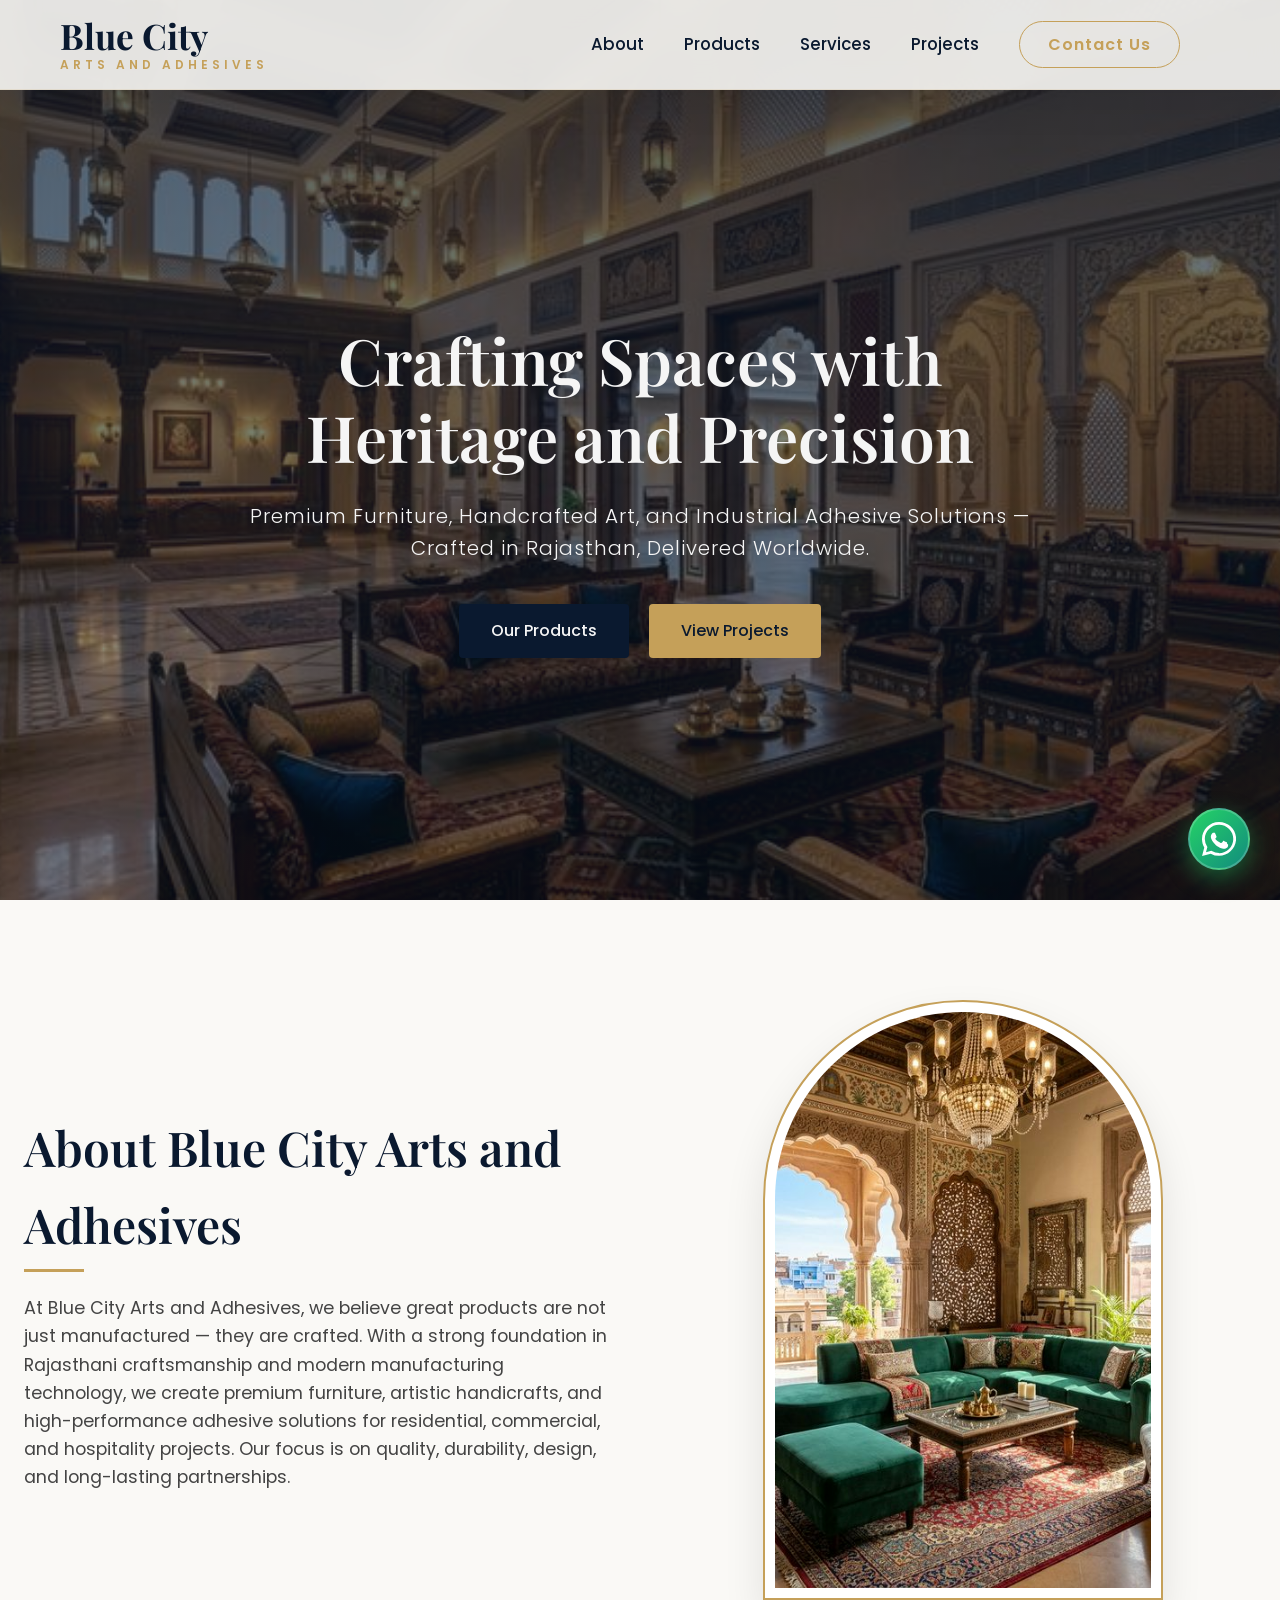
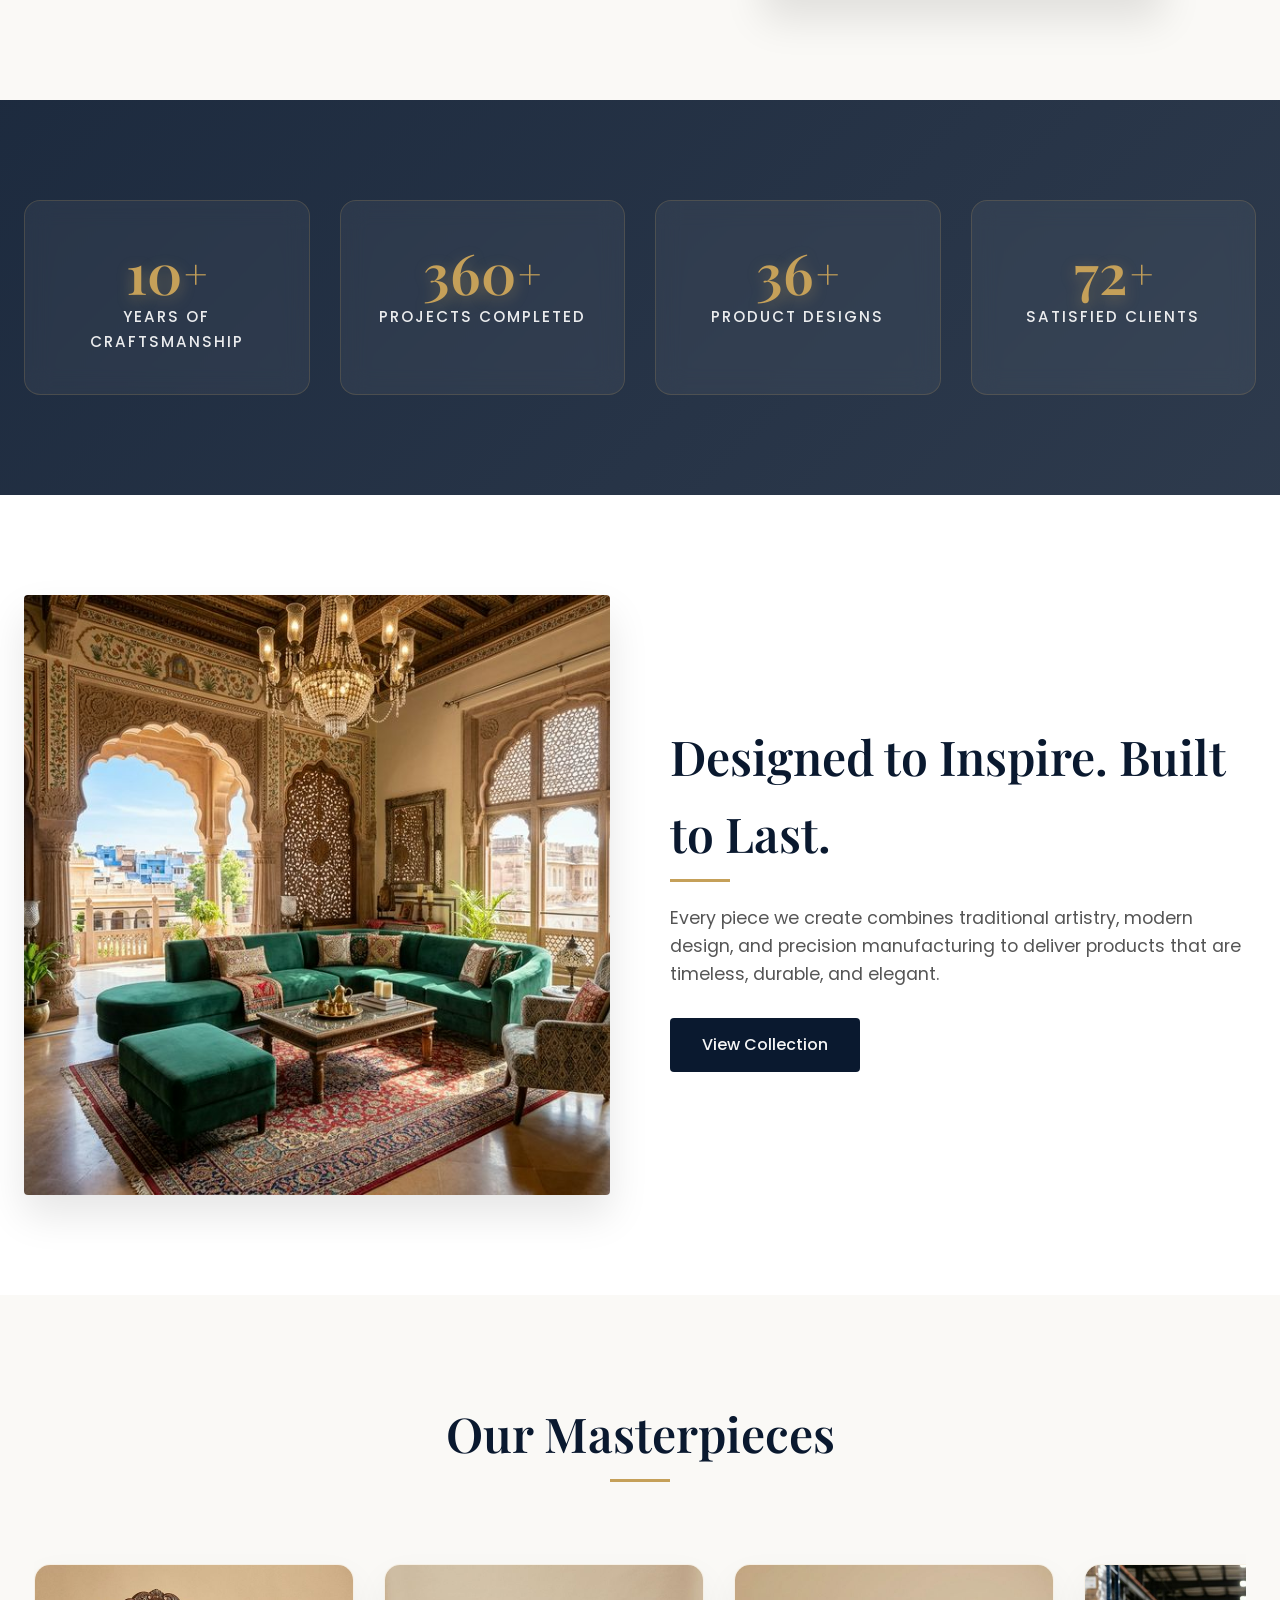
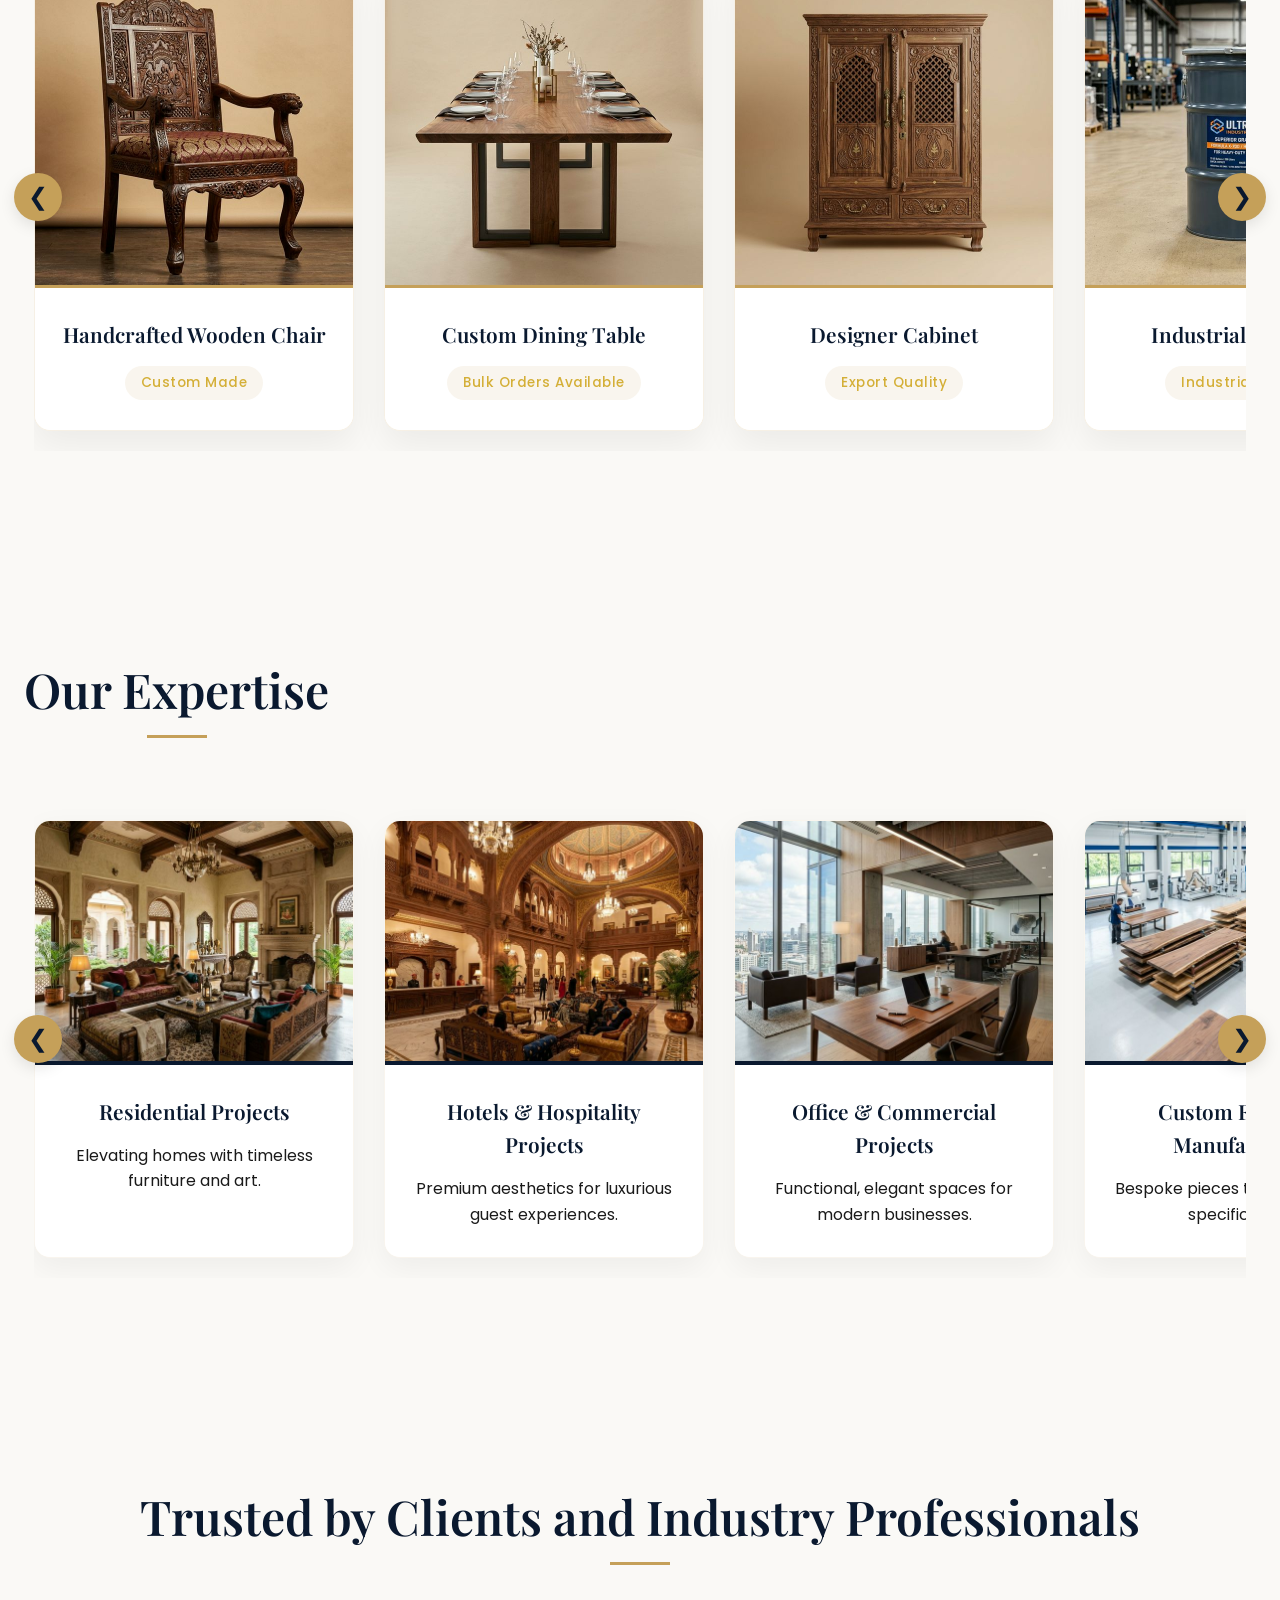
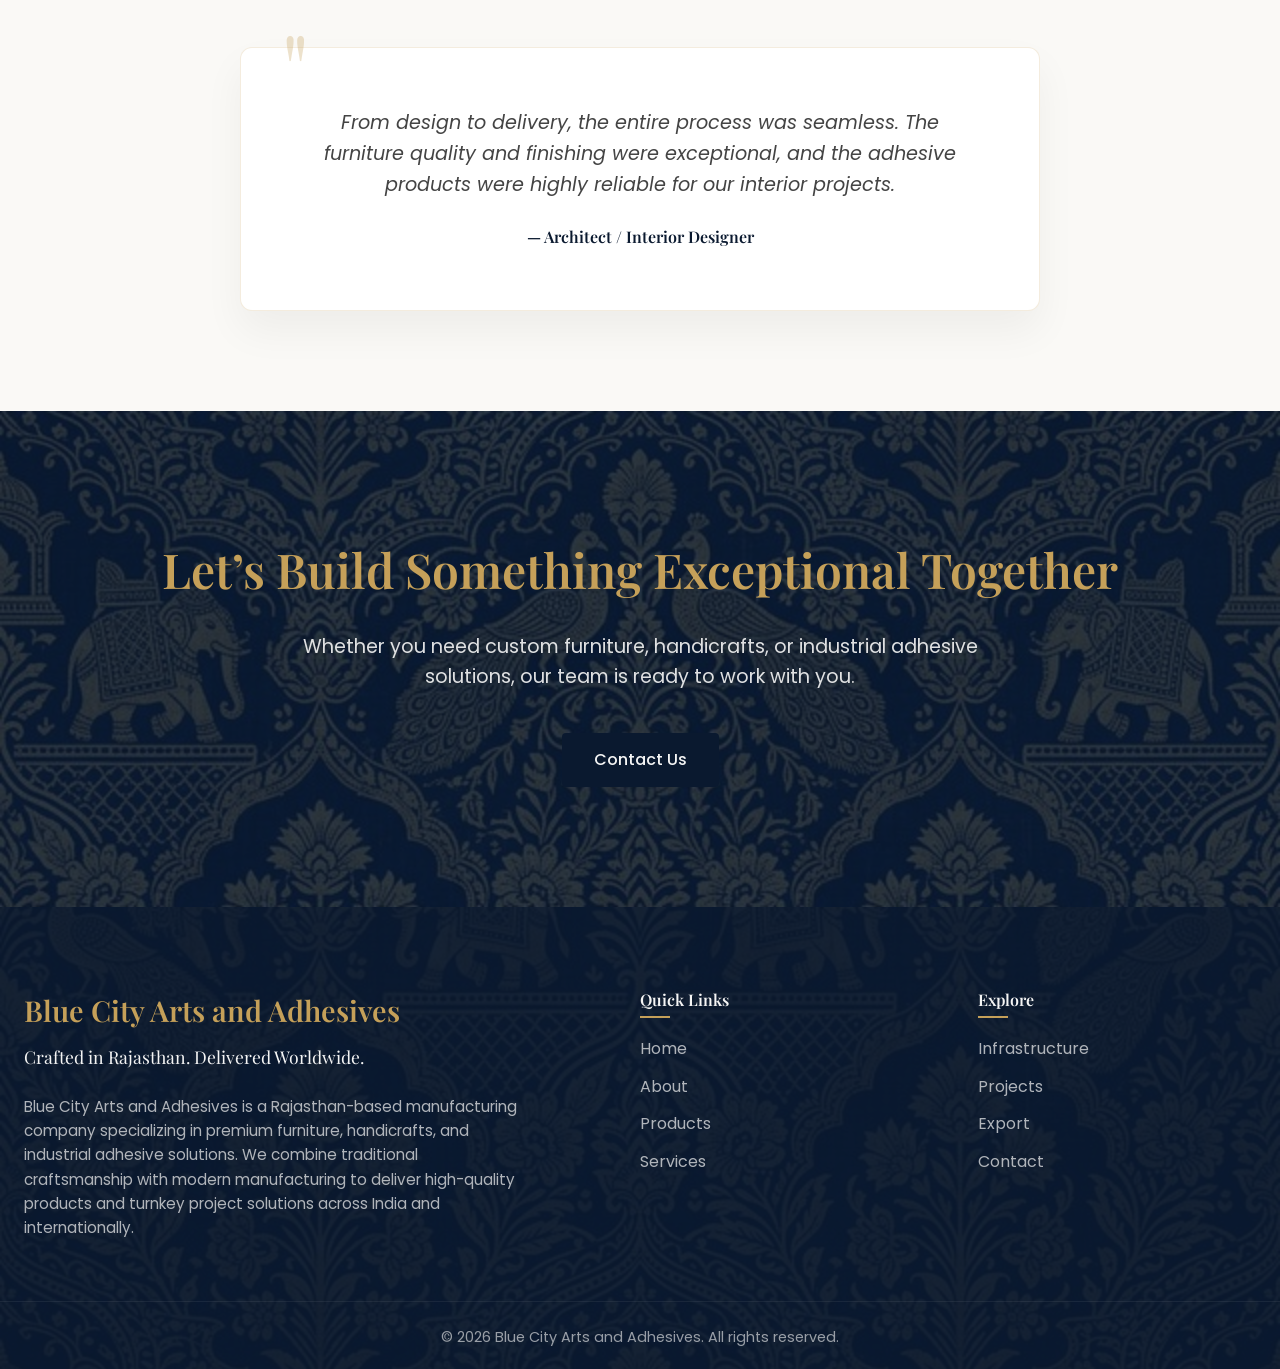
<file: index.html>
<!DOCTYPE html>
<html lang="en">
<head>
    <meta charset="UTF-8">
    <meta name="viewport" content="width=device-width, initial-scale=1.0">
    <title>Blue City Arts and Adhesives</title>
    <!-- Fonts -->
    <link rel="preconnect" href="https://fonts.googleapis.com">
    <link rel="preconnect" href="https://fonts.gstatic.com" crossorigin>
    <link href="https://fonts.googleapis.com/css2?family=Playfair+Display:ital,wght@0,400;0,600;0,700;1,400&family=Poppins:wght@300;400;500;600&display=swap" rel="stylesheet">
    <link rel="stylesheet" href="style.css">
</head>
<body>
    <!-- Navbar -->
    <nav class="navbar">
        <div class="logo"><a href="index.html" style="color:inherit;text-decoration:none;">Blue City<span>Arts and Adhesives</span></a></div>
        <div class="nav-links">
            <a href="about.html">About</a>
            <a href="products.html">Products</a>
            <a href="services.html">Services</a>
            <a href="projects.html">Projects</a>
            <a href="contact.html" class="btn-outline">Contact Us</a>
        </div>
    </nav>

    <!-- Hero Section -->
    <section class="hero">
        <div class="hero-overlay"></div>
        <img src="assets/hero_luxury.png" alt="Luxury Interior" class="hero-bg">
        <div class="hero-content fade-in-up">
            <h1>Crafting Spaces with Heritage and Precision</h1>
            <p>Premium Furniture, Handcrafted Art, and Industrial Adhesive Solutions — Crafted in Rajasthan, Delivered Worldwide.</p>
            <div class="hero-buttons">
                <a href="products.html" class="btn-primary">Our Products</a>
                <a href="projects.html" class="btn-secondary">View Projects</a>
            </div>
        </div>
    </section>

    <!-- About Section -->
    <section id="about" class="about pattern-bg-mandala">
        <div class="container section-flex">
            <div class="about-text fade-in-left">
                <h2>About Blue City Arts and Adhesives</h2>
                <p>At Blue City Arts and Adhesives, we believe great products are not just manufactured — they are crafted. With a strong foundation in Rajasthani craftsmanship and modern manufacturing technology, we create premium furniture, artistic handicrafts, and high-performance adhesive solutions for residential, commercial, and hospitality projects. Our focus is on quality, durability, design, and long-lasting partnerships.</p>
            </div>
            <div class="about-visual fade-in-right">
                <div class="jharokha-frame">
                    <img src="assets/feature_sofa.png" alt="Rajasthani Craftsmanship">
                </div>
            </div>
        </div>
    </section>

    <!-- Statistics Section -->
    <section class="stats" style="position: relative; overflow: hidden; padding: 100px 0;">
        <div class="stats-bg-image" style="background: url('assets/hero_luxury.png') center/cover fixed; position: absolute; top: 0; left: 0; width: 100%; height: 100%; z-index: 0;"></div>
        <div class="stats-overlay" style="position: absolute; top: 0; left: 0; width: 100%; height: 100%; background: linear-gradient(135deg, rgba(10, 25, 47, 0.92), rgba(10, 25, 47, 0.85)); z-index: 1;"></div>
        <div class="container text-center" style="position: relative; z-index: 2;">
            <div class="stats-grid delay-stagger">
                <div class="stat-card fade-in-up">
                    <h3 class="counter" data-target="10">0</h3><span>+</span>
                    <p>Years of Craftsmanship</p>
                </div>
                <div class="stat-card fade-in-up">
                    <h3 class="counter" data-target="500">0</h3><span>+</span>
                    <p>Projects Completed</p>
                </div>
                <div class="stat-card fade-in-up">
                    <h3 class="counter" data-target="50">0</h3><span>+</span>
                    <p>Product Designs</p>
                </div>
                <div class="stat-card fade-in-up">
                    <h3 class="counter" data-target="100">0</h3><span>+</span>
                    <p>Satisfied Clients</p>
                </div>
            </div>
        </div>
    </section>

    <!-- Big Feature Section -->
    <section id="projects" class="feature-section">
        <div class="container feature-container fade-in-up">
            <div class="feature-image">
                <img src="assets/feature_sofa.png" alt="Designed to Inspire">
            </div>
            <div class="feature-content">
                <h2>Designed to Inspire. Built to Last.</h2>
                <p>Every piece we create combines traditional artistry, modern design, and precision manufacturing to deliver products that are timeless, durable, and elegant.</p>
                <a href="products.html" class="btn-primary">View Collection</a>
            </div>
        </div>
    </section>

    <!-- Products Section -->
    <section id="products" class="products pattern-bg-mandala">
        <div class="container text-center">
            <h2 class="fade-in-up">Our Masterpieces</h2>
            <div class="carousel-container fade-in-up">
                <button class="carousel-btn prev-btn" onclick="scrollCarousel('products-track', -1)">&#10094;</button>
                <div class="carousel-track" id="products-track">
                <div class="product-card">
                    <img src="assets/product_chair.png" alt="Handcrafted Wooden Chair">
                    <div class="product-info">
                        <h3>Handcrafted Wooden Chair</h3>
                        <p class="tag">Custom Made</p>
                    </div>
                </div>
                <div class="product-card">
                    <img src="assets/product_table.png" alt="Custom Dining Table">
                    <div class="product-info">
                        <h3>Custom Dining Table</h3>
                        <p class="tag">Bulk Orders Available</p>
                    </div>
                </div>
                <div class="product-card">
                    <img src="assets/product_cabinet.png" alt="Designer Cabinet">
                    <div class="product-info">
                        <h3>Designer Cabinet</h3>
                        <p class="tag">Export Quality</p>
                    </div>
                </div>
                <div class="product-card">
                    <img src="assets/product_adhesive.png" alt="Industrial Adhesive">
                    <div class="product-info">
                        <h3>Industrial Adhesive</h3>
                        <p class="tag">Industrial Grade</p>
                    </div>
                </div>
            </div>
                <button class="carousel-btn next-btn" onclick="scrollCarousel('products-track', 1)">&#10095;</button>
            </div>
        </div>
    </section>

    <!-- Expertise Section -->
    <section id="expertise" class="expertise bg-beige">
        <div class="container">
            <h2 class="text-center fade-in-up">Our Expertise</h2>
            <div class="carousel-container fade-in-up">
                <button class="carousel-btn prev-btn" onclick="scrollCarousel('expertise-track', -1)">&#10094;</button>
                <div class="carousel-track" id="expertise-track">
                <div class="expertise-card">
                    <div class="card-img-wrapper">
                        <img src="assets/exp_residential.png" alt="Residential Projects" class="expertise-img">
                    </div>
                    <div class="expertise-content">
                        <h3>Residential Projects</h3>
                        <p>Elevating homes with timeless furniture and art.</p>
                    </div>
                </div>
                <div class="expertise-card">
                    <div class="card-img-wrapper">
                        <img src="assets/exp_hospitality.png" alt="Hotels & Hospitality Projects" class="expertise-img">
                    </div>
                    <div class="expertise-content">
                        <h3>Hotels & Hospitality Projects</h3>
                        <p>Premium aesthetics for luxurious guest experiences.</p>
                    </div>
                </div>
                <div class="expertise-card">
                    <div class="card-img-wrapper">
                        <img src="assets/exp_commercial.png" alt="Office & Commercial Projects" class="expertise-img">
                    </div>
                    <div class="expertise-content">
                        <h3>Office & Commercial Projects</h3>
                        <p>Functional, elegant spaces for modern businesses.</p>
                    </div>
                </div>
                <div class="expertise-card">
                    <div class="card-img-wrapper">
                        <img src="assets/exp_manufacturing.png" alt="Custom Furniture Manufacturing" class="expertise-img">
                    </div>
                    <div class="expertise-content">
                        <h3>Custom Furniture Manufacturing</h3>
                        <p>Bespoke pieces tailored to exact specifications.</p>
                    </div>
                </div>
                <div class="expertise-card">
                    <div class="card-img-wrapper">
                        <img src="assets/exp_adhesive.png" alt="Adhesive Solutions" class="expertise-img">
                    </div>
                    <div class="expertise-content">
                        <h3>Adhesive Solutions</h3>
                        <p>High-performance grade for industry and carpentry.</p>
                    </div>
                </div>
            </div>
                <button class="carousel-btn next-btn" onclick="scrollCarousel('expertise-track', 1)">&#10095;</button>
            </div>
        </div>
    </section>

    <!-- Testimonials -->
    <section class="testimonials pattern-bg-mandala">
        <div class="container text-center fade-in-up">
            <h2>Trusted by Clients and Industry Professionals</h2>
            <div class="testimonial-box">
                <div class="quote-mark">"</div>
                <p>From design to delivery, the entire process was seamless. The furniture quality and finishing were exceptional, and the adhesive products were highly reliable for our interior projects.</p>
                <h4>— Architect / Interior Designer</h4>
            </div>
        </div>
    </section>

    <!-- CTA Section -->
    <section id="contact" class="cta text-center fade-in-up">
        <div class="cta-overlay"></div>
        <div class="container relative z-index-1">
            <h2>Let’s Build Something Exceptional Together</h2>
            <p>Whether you need custom furniture, handicrafts, or industrial adhesive solutions, our team is ready to work with you.</p>
            <a href="contact.html" class="btn-primary">Contact Us</a>
        </div>
    </section>

    <!-- Footer -->
    <footer class="footer pattern-bg-block">
        <div class="footer-overlay"></div>
        <div class="container footer-content fade-in-up">
            <div class="footer-brand">
                <h3>Blue City Arts and Adhesives</h3>
                <p class="tagline">Crafted in Rajasthan. Delivered Worldwide.</p>
                <p class="desc">Blue City Arts and Adhesives is a Rajasthan-based manufacturing company specializing in premium furniture, handicrafts, and industrial adhesive solutions. We combine traditional craftsmanship with modern manufacturing to deliver high-quality products and turnkey project solutions across India and internationally.</p>
            </div>
            <div class="footer-links">
                <h4>Quick Links</h4>
                <ul>
                    <li><a href="index.html">Home</a></li>
                    <li><a href="about.html">About</a></li>
                    <li><a href="products.html">Products</a></li>
                    <li><a href="services.html">Services</a></li>
                </ul>
            </div>
            <div class="footer-links">
                <h4>Explore</h4>
                <ul>
                    <li><a href="infrastructure.html">Infrastructure</a></li>
                    <li><a href="projects.html">Projects</a></li>
                    <li><a href="export.html">Export</a></li>
                    <li><a href="contact.html">Contact</a></li>
                </ul>
            </div>
        </div>
        <div class="footer-bottom">
            <p>&copy; 2026 Blue City Arts and Adhesives. All rights reserved.</p>
        </div>
    </footer>

    <script src="script.js"></script>
</body>
</html>
</file>
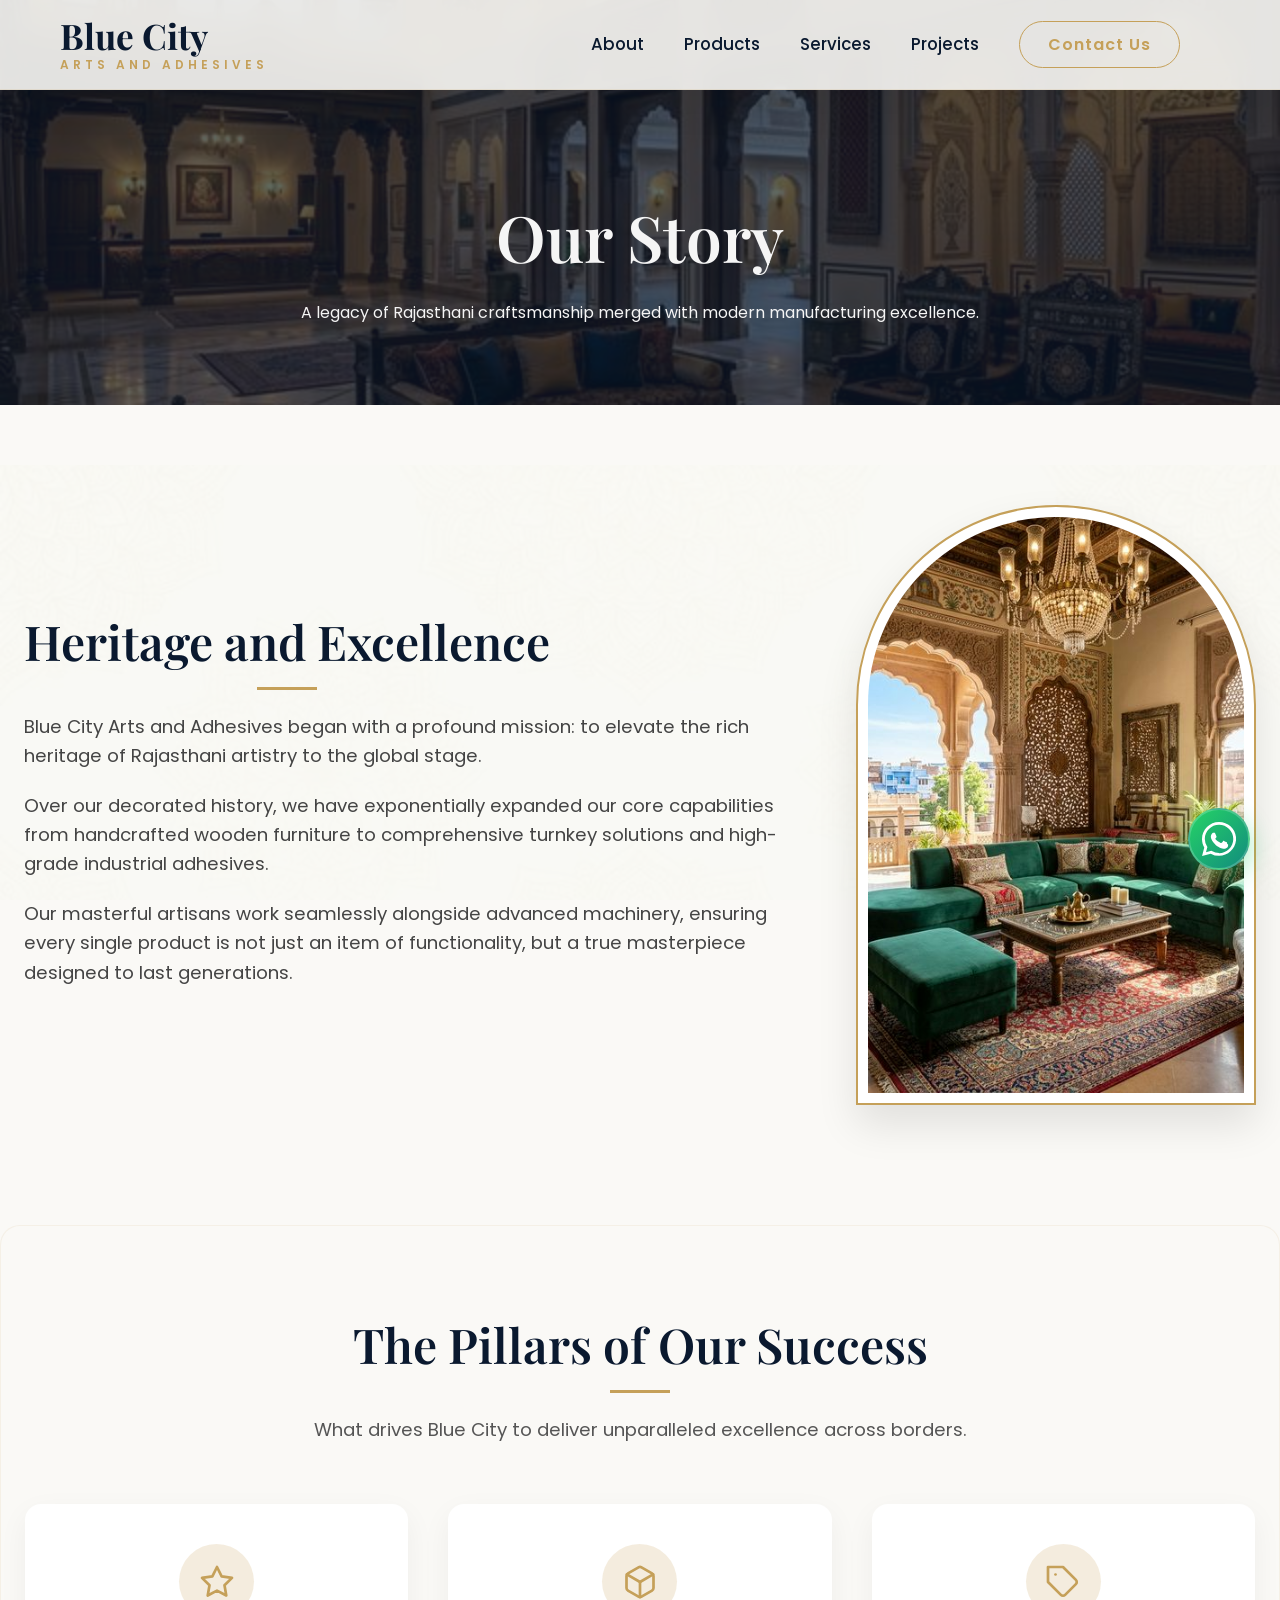
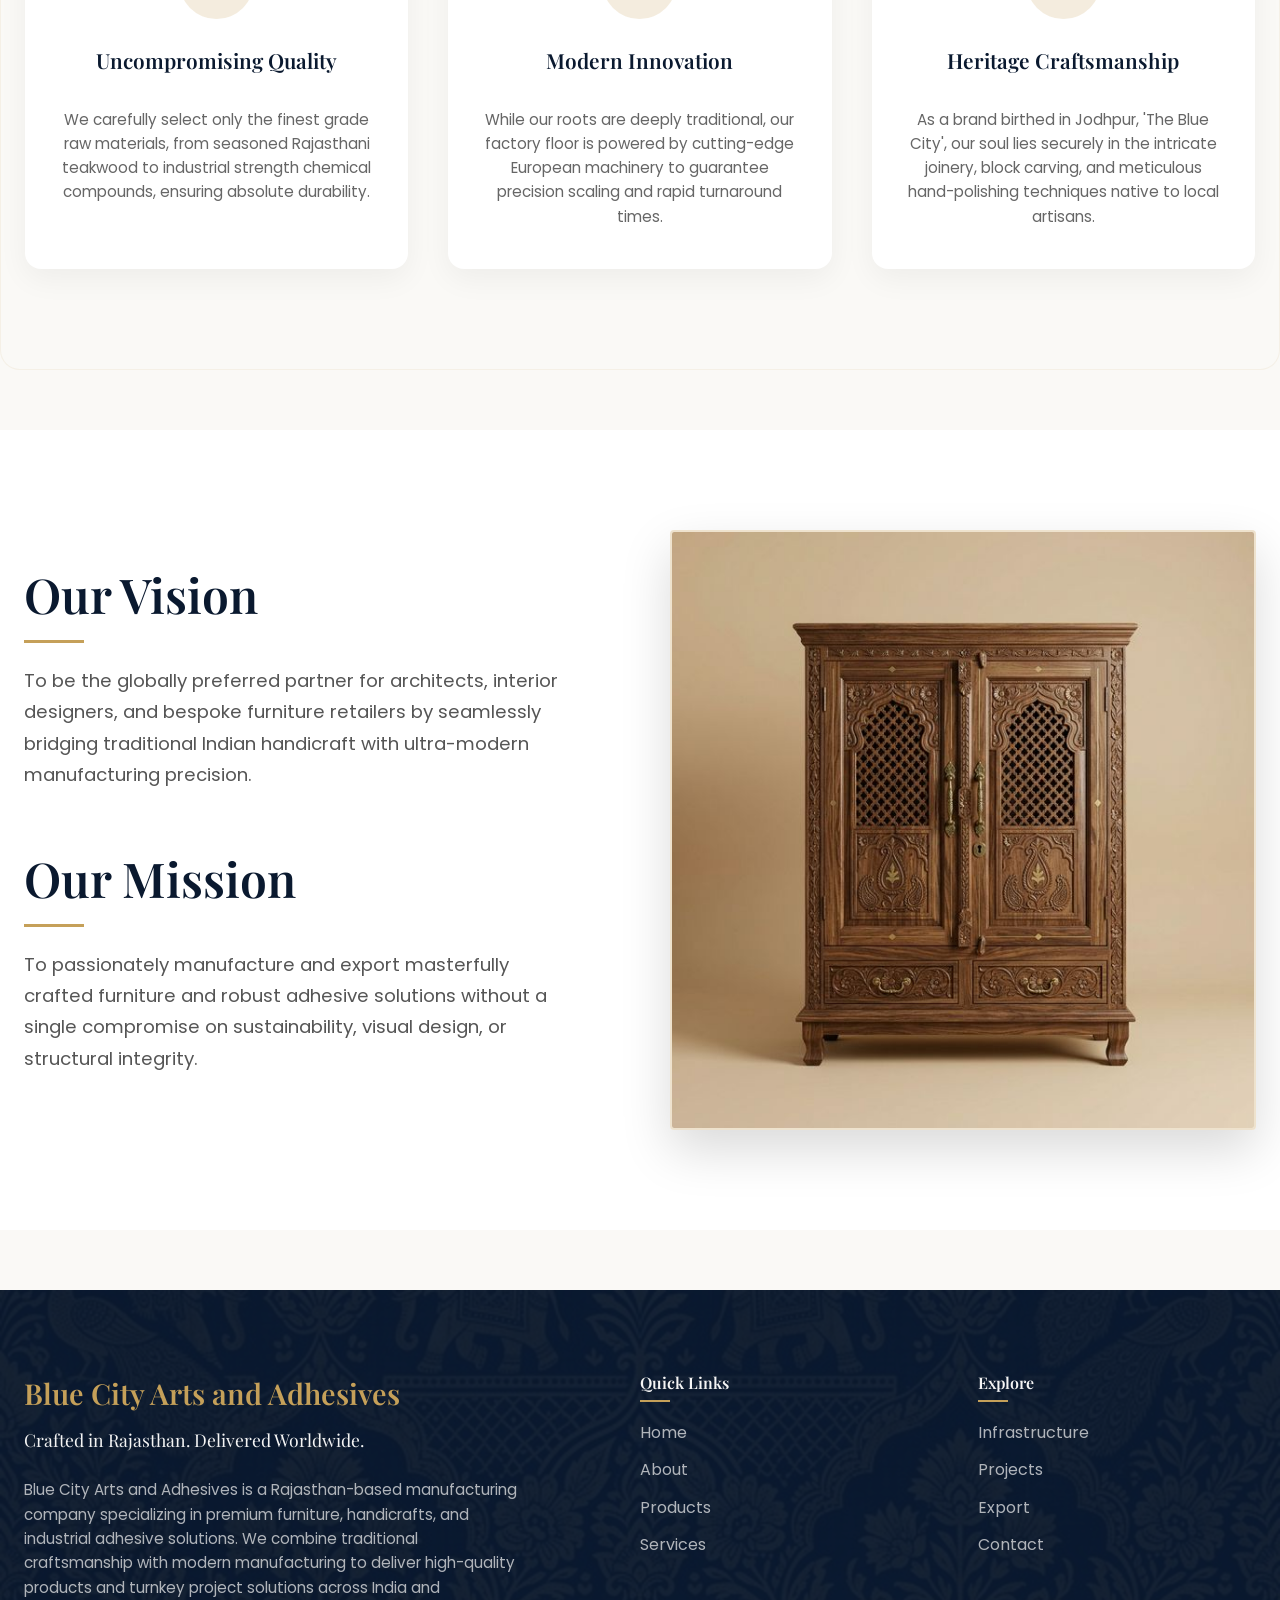
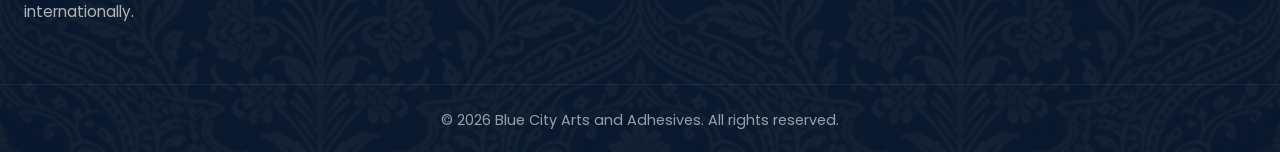
<file: about.html>
<!DOCTYPE html>
<html lang="en">
<head>
    <meta charset="UTF-8">
    <meta name="viewport" content="width=device-width, initial-scale=1.0">
    <title>About Us | Blue City Arts and Adhesives</title>
    <!-- Fonts -->
    <link rel="preconnect" href="https://fonts.googleapis.com">
    <link rel="preconnect" href="https://fonts.gstatic.com" crossorigin>
    <link href="https://fonts.googleapis.com/css2?family=Playfair+Display:ital,wght@0,400;0,600;0,700;1,400&family=Poppins:wght@300;400;500;600&display=swap" rel="stylesheet">
    <link rel="stylesheet" href="style.css">
</head>
<body>
    <!-- Navbar -->
    <nav class="navbar">
        <div class="logo"><a href="index.html" style="color:inherit;text-decoration:none;">Blue City<span>Arts and Adhesives</span></a></div>
        <div class="nav-links">
            <a href="about.html">About</a>
            <a href="products.html">Products</a>
            <a href="services.html">Services</a>
            <a href="projects.html">Projects</a>
            <a href="contact.html" class="btn-outline">Contact Us</a>
        </div>
    </nav>

    <!-- Header -->
    <header class="page-header">
        <img src="assets/hero_luxury.png" alt="About Us">
        <div class="container fade-in-up">
            <h1>Our Story</h1>
            <p>A legacy of Rajasthani craftsmanship merged with modern manufacturing excellence.</p>
        </div>
    </header>

    <section class="page-content container pattern-bg-mandala">
        <div class="section-flex delay-stagger">
            <div class="text-content">
                <h2>Heritage and Excellence</h2>
                <p>Blue City Arts and Adhesives began with a profound mission: to elevate the rich heritage of Rajasthani artistry to the global stage.</p>
                <p>Over our decorated history, we have exponentially expanded our core capabilities from handcrafted wooden furniture to comprehensive turnkey solutions and high-grade industrial adhesives.</p>
                <p>Our masterful artisans work seamlessly alongside advanced machinery, ensuring every single product is not just an item of functionality, but a true masterpiece designed to last generations.</p>
            </div>
            <div class="about-visual">
                <div class="jharokha-frame">
                    <img src="assets/feature_sofa.png" alt="Craftsmanship">
                </div>
            </div>
        </div>
    </section>

    <!-- Core Values Section -->
    <section class="page-content container bg-beige" style="padding-top: 80px; padding-bottom: 100px; border-radius: 20px; border: 1px solid rgba(197,160,89,0.1); margin-top: 20px; margin-bottom: 60px;">
        <div class="text-center fade-in-up" style="margin-bottom: 60px;">
            <h2>The Pillars of Our Success</h2>
            <p style="max-width: 700px; margin: 0 auto; color: #555; font-size: 1.15rem;">What drives Blue City to deliver unparalleled excellence across borders.</p>
        </div>
        <div class="content-grid delay-stagger">
            <div class="expertise-card fade-in-up" style="padding: 40px 30px; text-align: center; border: none; background: white;">
                <div class="info-icon" style="margin: 0 auto 25px auto; width: 75px; height: 75px;">
                    <svg viewBox="0 0 24 24" fill="none" stroke="currentColor" stroke-width="1.8" stroke-linecap="round" stroke-linejoin="round" width="36" height="36"><polygon points="12 2 15.09 8.26 22 9.27 17 14.14 18.18 21.02 12 17.77 5.82 21.02 7 14.14 2 9.27 8.91 8.26 12 2"></polygon></svg>
                </div>
                <h3>Uncompromising Quality</h3>
                <p style="margin-top: 15px; color: #666; font-size: 0.95rem; line-height: 1.6;">We carefully select only the finest grade raw materials, from seasoned Rajasthani teakwood to industrial strength chemical compounds, ensuring absolute durability.</p>
            </div>
            <div class="expertise-card fade-in-up" style="padding: 40px 30px; text-align: center; border: none; background: white;">
                <div class="info-icon" style="margin: 0 auto 25px auto; width: 75px; height: 75px;">
                    <svg viewBox="0 0 24 24" fill="none" stroke="currentColor" stroke-width="1.8" stroke-linecap="round" stroke-linejoin="round" width="36" height="36"><path d="M21 16V8a2 2 0 0 0-1-1.73l-7-4a2 2 0 0 0-2 0l-7 4A2 2 0 0 0 3 8v8a2 2 0 0 0 1 1.73l7 4a2 2 0 0 0 2 0l7-4A2 2 0 0 0 21 16z"></path><polyline points="3.27 6.96 12 12.01 20.73 6.96"></polyline><line x1="12" y1="22.08" x2="12" y2="12"></line></svg>
                </div>
                <h3>Modern Innovation</h3>
                <p style="margin-top: 15px; color: #666; font-size: 0.95rem; line-height: 1.6;">While our roots are deeply traditional, our factory floor is powered by cutting-edge European machinery to guarantee precision scaling and rapid turnaround times.</p>
            </div>
            <div class="expertise-card fade-in-up" style="padding: 40px 30px; text-align: center; border: none; background: white;">
                <div class="info-icon" style="margin: 0 auto 25px auto; width: 75px; height: 75px;">
                    <svg viewBox="0 0 24 24" fill="none" stroke="currentColor" stroke-width="1.8" stroke-linecap="round" stroke-linejoin="round" width="36" height="36"><path d="M20.59 13.41l-7.17 7.17a2 2 0 0 1-2.83 0L2 12V2h10l8.59 8.59a2 2 0 0 1 0 2.82z"></path><line x1="7" y1="7" x2="7.01" y2="7"></line></svg>
                </div>
                <h3>Heritage Craftsmanship</h3>
                <p style="margin-top: 15px; color: #666; font-size: 0.95rem; line-height: 1.6;">As a brand birthed in Jodhpur, 'The Blue City', our soul lies securely in the intricate joinery, block carving, and meticulous hand-polishing techniques native to local artisans.</p>
            </div>
        </div>
    </section>

    <!-- Mission and Vision -->
    <section class="feature-section pattern-bg-mandala" style="margin-bottom: 60px;">
        <div class="container feature-container fade-in-up">
            <div class="feature-content" style="padding-right: 40px;">
                <h2 style="color: var(--primary-blue);">Our Vision</h2>
                <p style="font-size: 1.15rem; line-height: 1.7;">To be the globally preferred partner for architects, interior designers, and bespoke furniture retailers by seamlessly bridging traditional Indian handicraft with ultra-modern manufacturing precision.</p>
                <div style="margin: 50px 0;"></div>
                <h2 style="color: var(--primary-blue);">Our Mission</h2>
                <p style="font-size: 1.15rem; line-height: 1.7;">To passionately manufacture and export masterfully crafted furniture and robust adhesive solutions without a single compromise on sustainability, visual design, or structural integrity.</p>
            </div>
            <div class="feature-image">
                <img src="assets/product_cabinet.png" alt="Our Vision" style="box-shadow: 0 20px 50px rgba(0,0,0,0.15); border: 2px solid rgba(197,160,89,0.3);">
            </div>
        </div>
    </section>

    <!-- Footer -->
    <footer class="footer pattern-bg-block">
        <div class="footer-overlay"></div>
        <div class="container footer-content fade-in-up">
            <div class="footer-brand">
                <h3>Blue City Arts and Adhesives</h3>
                <p class="tagline">Crafted in Rajasthan. Delivered Worldwide.</p>
                <p class="desc">Blue City Arts and Adhesives is a Rajasthan-based manufacturing company specializing in premium furniture, handicrafts, and industrial adhesive solutions. We combine traditional craftsmanship with modern manufacturing to deliver high-quality products and turnkey project solutions across India and internationally.</p>
            </div>
            <div class="footer-links">
                <h4>Quick Links</h4>
                <ul>
                    <li><a href="index.html">Home</a></li>
                    <li><a href="about.html">About</a></li>
                    <li><a href="products.html">Products</a></li>
                    <li><a href="services.html">Services</a></li>
                </ul>
            </div>
            <div class="footer-links">
                <h4>Explore</h4>
                <ul>
                    <li><a href="infrastructure.html">Infrastructure</a></li>
                    <li><a href="projects.html">Projects</a></li>
                    <li><a href="export.html">Export</a></li>
                    <li><a href="contact.html">Contact</a></li>
                </ul>
            </div>
        </div>
        <div class="footer-bottom">
            <p>&copy; 2026 Blue City Arts and Adhesives. All rights reserved.</p>
        </div>
    </footer>
    <script src="script.js"></script>
</body>
</html>
</file>
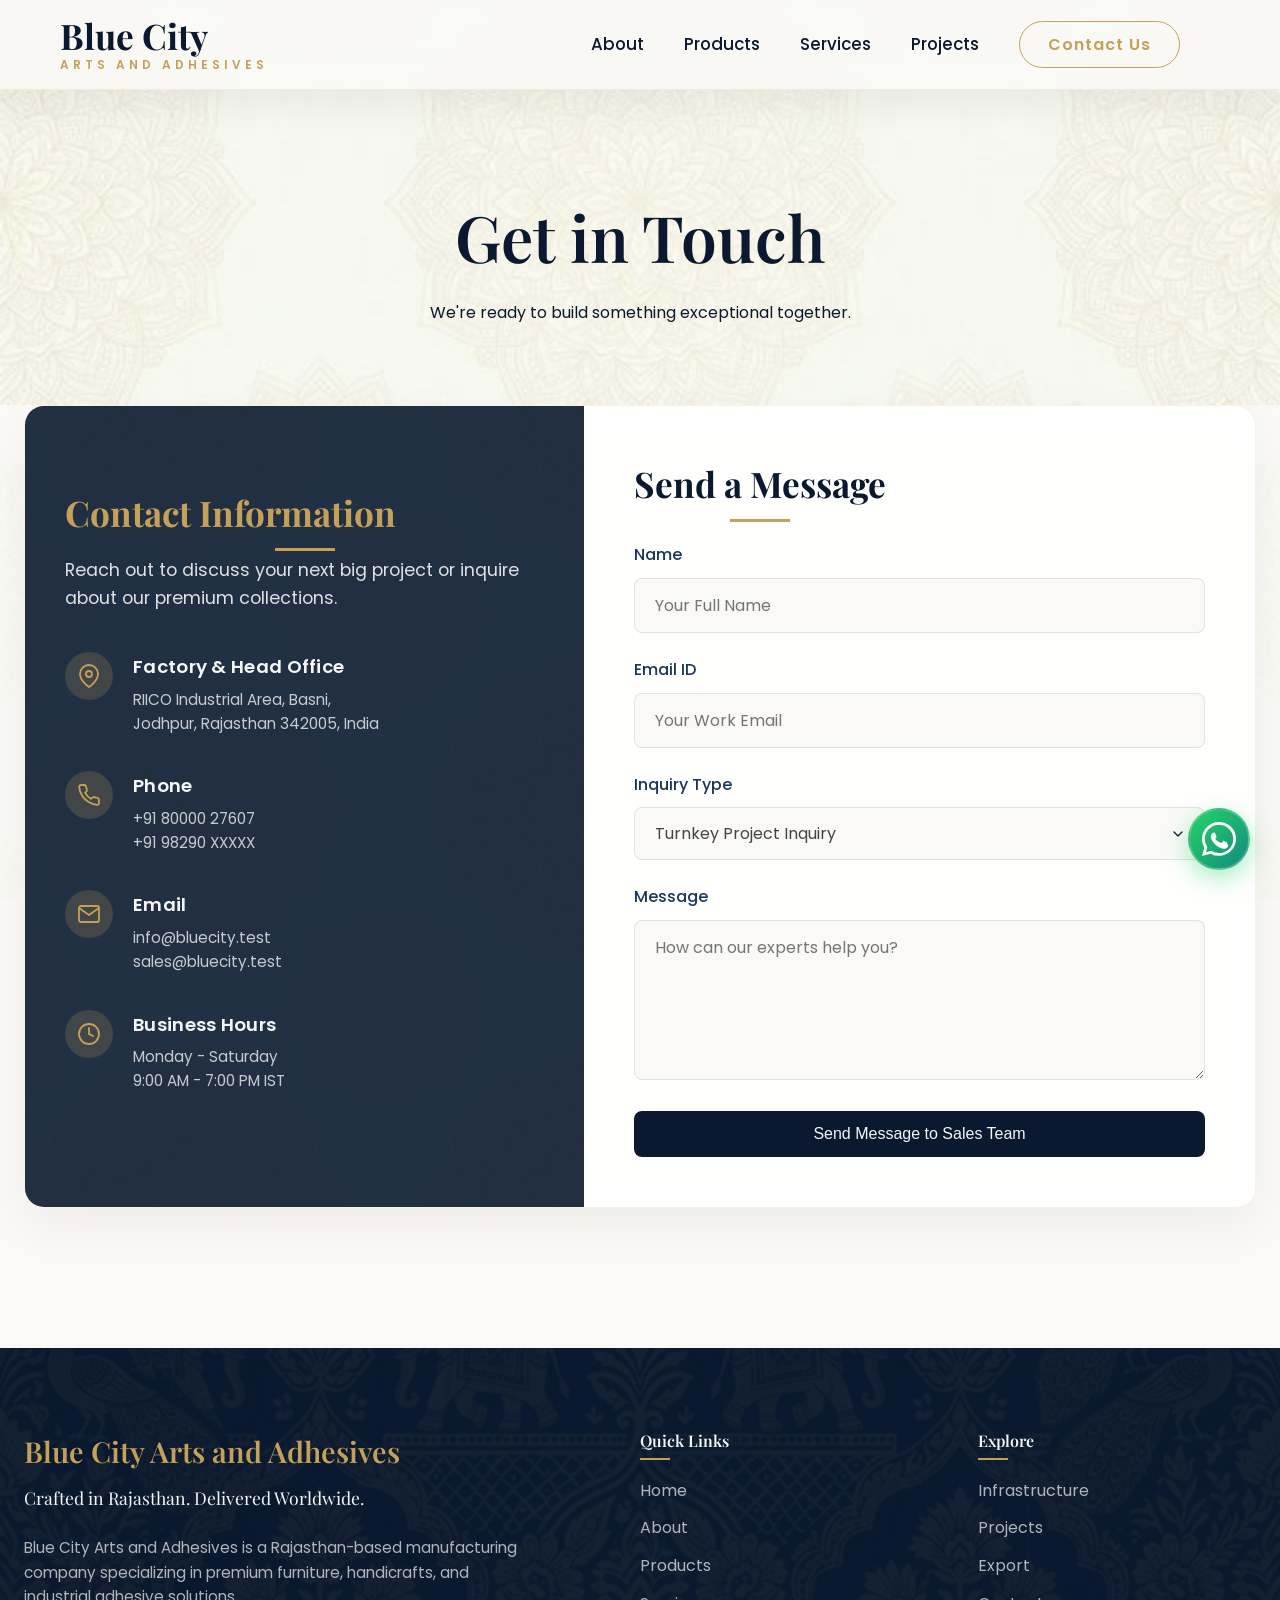
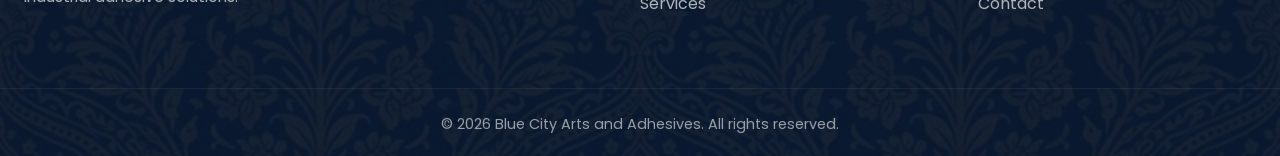
<file: contact.html>
<!DOCTYPE html>
<html lang="en">
<head>
    <meta charset="UTF-8">
    <meta name="viewport" content="width=device-width, initial-scale=1.0">
    <title>Contact Us | Blue City Arts and Adhesives</title>
    <!-- Fonts -->
    <link rel="preconnect" href="https://fonts.googleapis.com">
    <link rel="preconnect" href="https://fonts.gstatic.com" crossorigin>
    <link href="https://fonts.googleapis.com/css2?family=Playfair+Display:ital,wght@0,400;0,600;0,700;1,400&family=Poppins:wght@300;400;500;600&display=swap" rel="stylesheet">
    <link rel="stylesheet" href="style.css">
</head>
<body style="background-color: var(--bg-beige);">
    <nav class="navbar">
        <div class="logo"><a href="index.html" style="color:inherit;text-decoration:none;">Blue City<span>Arts and Adhesives</span></a></div>
        <div class="nav-links">
            <a href="about.html">About</a>
            <a href="products.html">Products</a>
            <a href="services.html">Services</a>
            <a href="projects.html">Projects</a>
            <a href="contact.html" class="btn-outline">Contact Us</a>
        </div>
    </nav>

    <header class="page-header" style="min-height: 350px; background-color: var(--bg-beige);">
        <img src="assets/mandala_pattern.png" style="opacity: 0.8" alt="Contact">
        <div class="container fade-in-up">
            <h1 style="color: var(--primary-blue)">Get in Touch</h1>
            <p style="color: var(--primary-blue)">We're ready to build something exceptional together.</p>
        </div>
    </header>

    <section class="page-content container pattern-bg-mandala">
        <div class="contact-wrapper delay-stagger">
            <div class="contact-info fade-in-up">
                <h2>Contact Information</h2>
                <p>Reach out to discuss your next big project or inquire about our premium collections.</p>
                
                <div class="info-item">
                    <span class="info-icon">
                        <svg viewBox="0 0 24 24" fill="none" stroke="currentColor" stroke-width="1.8" stroke-linecap="round" stroke-linejoin="round" width="24" height="24"><path d="M21 10c0 7-9 13-9 13s-9-6-9-13a9 9 0 0 1 18 0z"></path><circle cx="12" cy="10" r="3"></circle></svg>
                    </span>
                    <div>
                        <h4>Factory & Head Office</h4>
                        <p>RIICO Industrial Area, Basni,<br>Jodhpur, Rajasthan 342005, India</p>
                    </div>
                </div>
                
                <div class="info-item">
                    <span class="info-icon">
                        <svg viewBox="0 0 24 24" fill="none" stroke="currentColor" stroke-width="1.8" stroke-linecap="round" stroke-linejoin="round" width="24" height="24"><path d="M22 16.92v3a2 2 0 0 1-2.18 2 19.79 19.79 0 0 1-8.63-3.07 19.5 19.5 0 0 1-6-6 19.79 19.79 0 0 1-3.07-8.67A2 2 0 0 1 4.11 2h3a2 2 0 0 1 2 1.72 12.84 12.84 0 0 0 .7 2.81 2 2 0 0 1-.45 2.11L8.09 9.91a16 16 0 0 0 6 6l1.27-1.27a2 2 0 0 1 2.11-.45 12.84 12.84 0 0 0 2.81.7A2 2 0 0 1 22 16.92z"></path></svg>
                    </span>
                    <div>
                        <h4>Phone</h4>
                        <p>+91 80000 27607<br>+91 98290 XXXXX</p>
                    </div>
                </div>
                
                <div class="info-item">
                    <span class="info-icon">
                        <svg viewBox="0 0 24 24" fill="none" stroke="currentColor" stroke-width="1.8" stroke-linecap="round" stroke-linejoin="round" width="24" height="24"><path d="M4 4h16c1.1 0 2 .9 2 2v12c0 1.1-.9 2-2 2H4c-1.1 0-2-.9-2-2V6c0-1.1.9-2 2-2z"></path><polyline points="22,6 12,13 2,6"></polyline></svg>
                    </span>
                    <div>
                        <h4>Email</h4>
                        <p>info@bluecity.test<br>sales@bluecity.test</p>
                    </div>
                </div>
                
                <div class="info-item">
                    <span class="info-icon">
                        <svg viewBox="0 0 24 24" fill="none" stroke="currentColor" stroke-width="1.8" stroke-linecap="round" stroke-linejoin="round" width="24" height="24"><circle cx="12" cy="12" r="10"></circle><polyline points="12 6 12 12 16 14"></polyline></svg>
                    </span>
                    <div>
                        <h4>Business Hours</h4>
                        <p>Monday - Saturday<br>9:00 AM - 7:00 PM IST</p>
                    </div>
                </div>
            </div>

            <div class="contact-form fade-in-up">
                <h2>Send a Message</h2>
                <div class="form-group">
                    <label>Name</label>
                    <input type="text" placeholder="Your Full Name">
                </div>
                <div class="form-group">
                    <label>Email ID</label>
                    <input type="email" placeholder="Your Work Email">
                </div>
                <div class="form-group">
                    <label>Inquiry Type</label>
                    <select class="form-select">
                        <option>Turnkey Project Inquiry</option>
                        <option>Custom Handcrafted Furniture</option>
                        <option>Industrial Adhesives Bulk Order</option>
                        <option>General Support / Feedback</option>
                    </select>
                </div>
                <div class="form-group">
                    <label>Message</label>
                    <textarea placeholder="How can our experts help you?"></textarea>
                </div>
                <button class="btn-primary" style="width: 100%; border-radius: 8px;">Send Message to Sales Team</button>
            </div>
        </div>
    </section>

    <!-- Footer -->
    <footer class="footer pattern-bg-block">
        <div class="footer-overlay"></div>
        <div class="container footer-content">
            <div class="footer-brand">
                <h3>Blue City Arts and Adhesives</h3>
                <p class="tagline">Crafted in Rajasthan. Delivered Worldwide.</p>
                <p class="desc">Blue City Arts and Adhesives is a Rajasthan-based manufacturing company specializing in premium furniture, handicrafts, and industrial adhesive solutions.</p>
            </div>
            <div class="footer-links">
                <h4>Quick Links</h4>
                <ul>
                    <li><a href="index.html">Home</a></li>
                    <li><a href="about.html">About</a></li>
                    <li><a href="products.html">Products</a></li>
                    <li><a href="services.html">Services</a></li>
                </ul>
            </div>
            <div class="footer-links">
                <h4>Explore</h4>
                <ul>
                    <li><a href="infrastructure.html">Infrastructure</a></li>
                    <li><a href="projects.html">Projects</a></li>
                    <li><a href="export.html">Export</a></li>
                    <li><a href="contact.html">Contact</a></li>
                </ul>
            </div>
        </div>
        <div class="footer-bottom">
            <p>&copy; 2026 Blue City Arts and Adhesives. All rights reserved.</p>
        </div>
    </footer>
    <script src="script.js"></script>
</body>
</html>
</file>
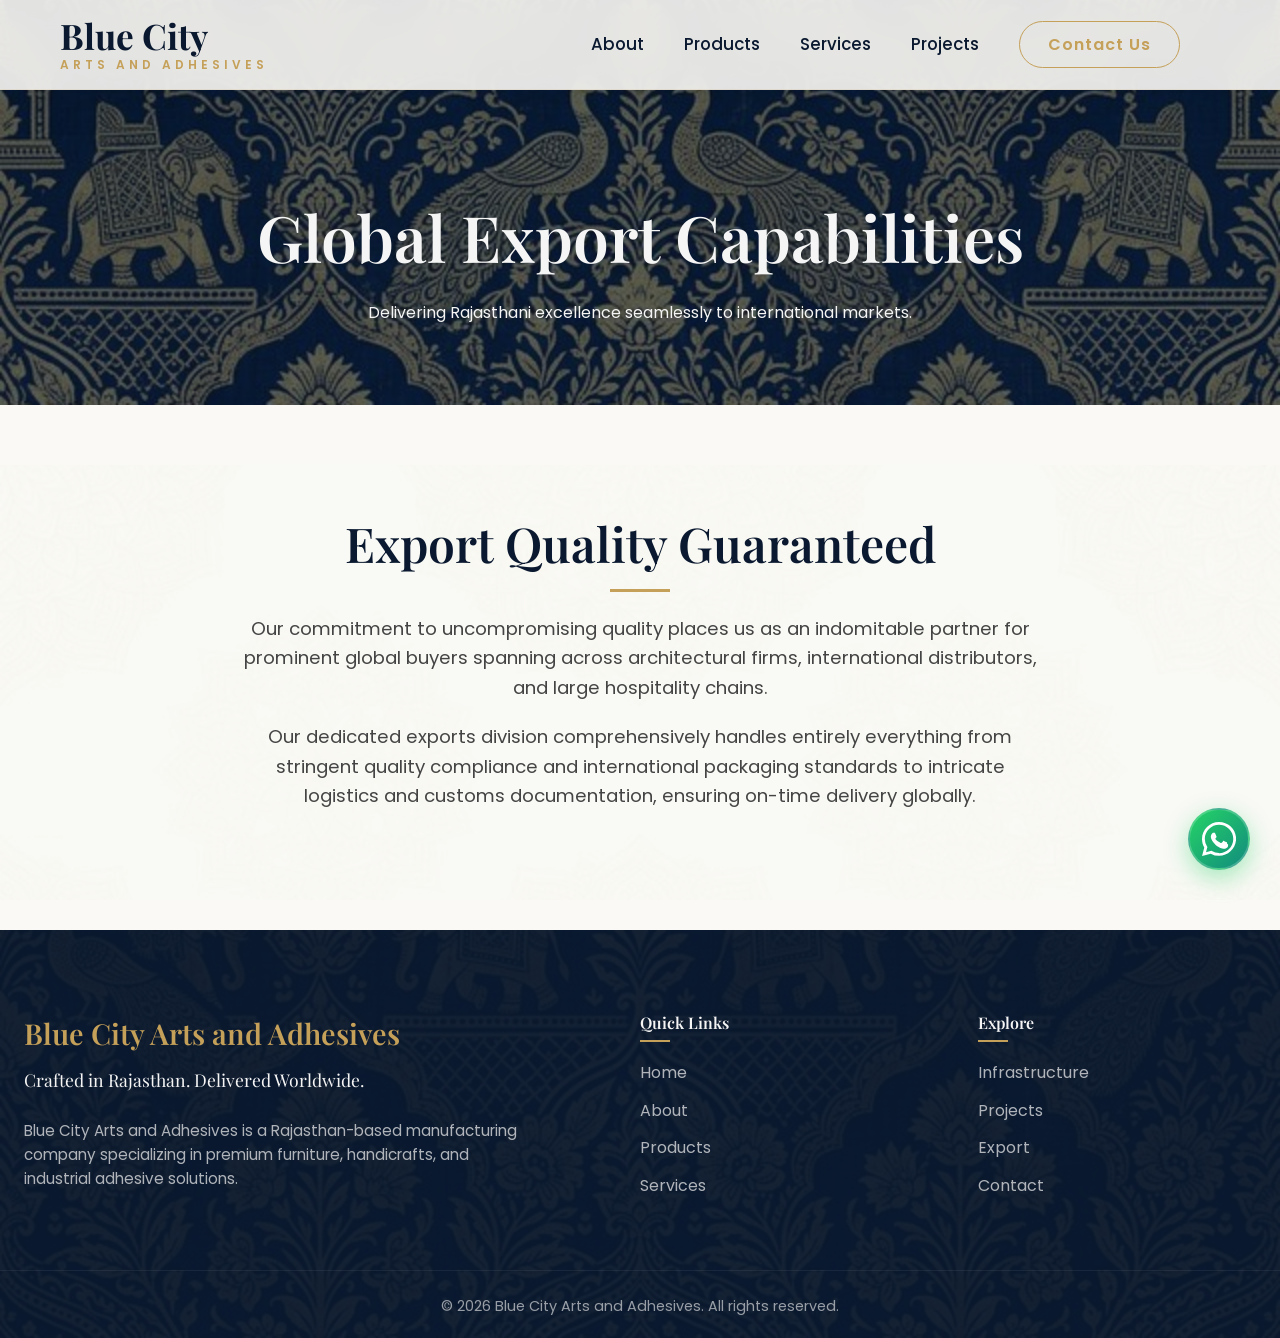
<file: export.html>
<!DOCTYPE html>
<html lang="en">
<head>
    <meta charset="UTF-8">
    <meta name="viewport" content="width=device-width, initial-scale=1.0">
    <title>Export | Blue City Arts and Adhesives</title>
    <link rel="preconnect" href="https://fonts.googleapis.com">
    <link rel="preconnect" href="https://fonts.gstatic.com" crossorigin>
    <link href="https://fonts.googleapis.com/css2?family=Playfair+Display:ital,wght@0,400;0,600;0,700;1,400&family=Poppins:wght@300;400;500;600&display=swap" rel="stylesheet">
    <link rel="stylesheet" href="style.css">
</head>
<body>
    <nav class="navbar">
        <div class="logo"><a href="index.html" style="color:inherit;text-decoration:none;">Blue City<span>Arts and Adhesives</span></a></div>
        <div class="nav-links">
            <a href="about.html">About</a>
            <a href="products.html">Products</a>
            <a href="services.html">Services</a>
            <a href="projects.html">Projects</a>
            <a href="contact.html" class="btn-outline">Contact Us</a>
        </div>
    </nav>

    <header class="page-header">
        <img src="assets/block_print.png" alt="Export">
        <div class="container fade-in-up">
            <h1>Global Export Capabilities</h1>
            <p>Delivering Rajasthani excellence seamlessly to international markets.</p>
        </div>
    </header>

    <section class="page-content container pattern-bg-mandala">
        <div class="text-content text-center" style="max-width: 800px; margin: 0 auto;">
            <h2>Export Quality Guaranteed</h2>
            <p>Our commitment to uncompromising quality places us as an indomitable partner for prominent global buyers spanning across architectural firms, international distributors, and large hospitality chains.</p>
            <p>Our dedicated exports division comprehensively handles entirely everything from stringent quality compliance and international packaging standards to intricate logistics and customs documentation, ensuring on-time delivery globally.</p>
        </div>
    </section>

    <!-- Footer -->
    <footer class="footer pattern-bg-block">
        <div class="footer-overlay"></div>
        <div class="container footer-content">
            <div class="footer-brand">
                <h3>Blue City Arts and Adhesives</h3>
                <p class="tagline">Crafted in Rajasthan. Delivered Worldwide.</p>
                <p class="desc">Blue City Arts and Adhesives is a Rajasthan-based manufacturing company specializing in premium furniture, handicrafts, and industrial adhesive solutions.</p>
            </div>
            <div class="footer-links">
                <h4>Quick Links</h4>
                <ul>
                    <li><a href="index.html">Home</a></li>
                    <li><a href="about.html">About</a></li>
                    <li><a href="products.html">Products</a></li>
                    <li><a href="services.html">Services</a></li>
                </ul>
            </div>
            <div class="footer-links">
                <h4>Explore</h4>
                <ul>
                    <li><a href="infrastructure.html">Infrastructure</a></li>
                    <li><a href="projects.html">Projects</a></li>
                    <li><a href="export.html">Export</a></li>
                    <li><a href="contact.html">Contact</a></li>
                </ul>
            </div>
        </div>
        <div class="footer-bottom">
            <p>&copy; 2026 Blue City Arts and Adhesives. All rights reserved.</p>
        </div>
    </footer>
    <script src="script.js"></script>
</body>
</html>
</file>
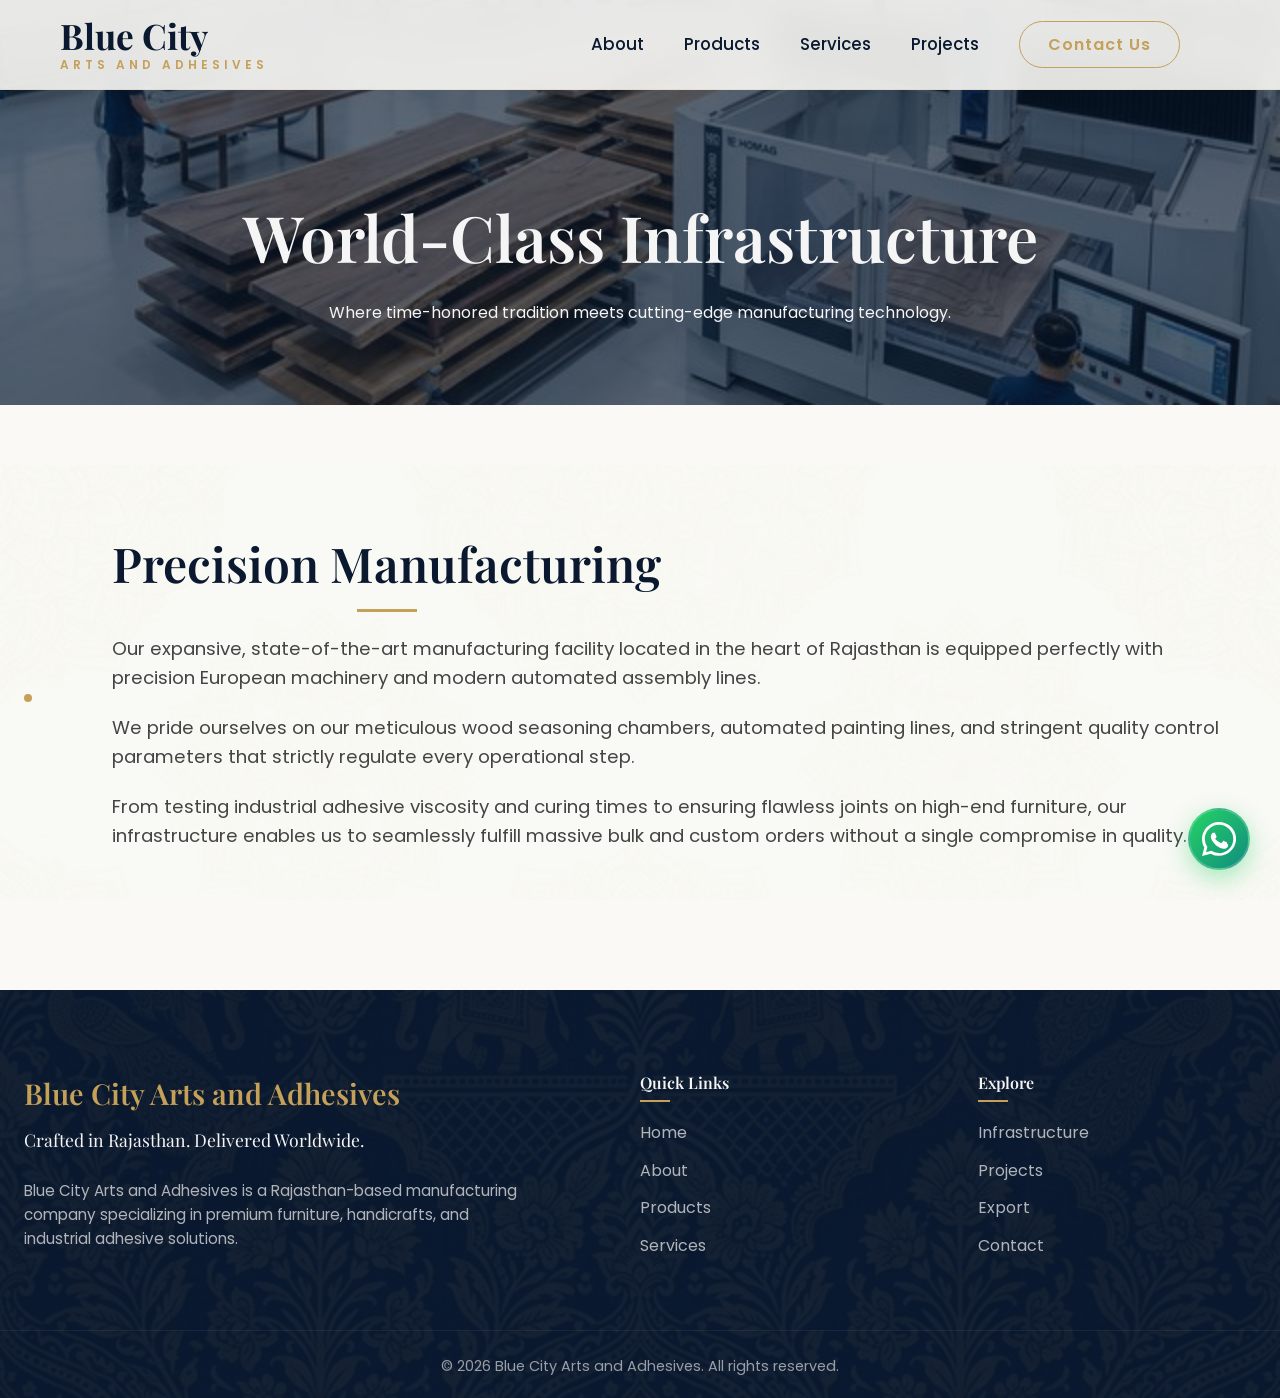
<file: infrastructure.html>
<!DOCTYPE html>
<html lang="en">
<head>
    <meta charset="UTF-8">
    <meta name="viewport" content="width=device-width, initial-scale=1.0">
    <title>Infrastructure | Blue City Arts and Adhesives</title>
    <!-- Fonts -->
    <link rel="preconnect" href="https://fonts.googleapis.com">
    <link rel="preconnect" href="https://fonts.gstatic.com" crossorigin>
    <link href="https://fonts.googleapis.com/css2?family=Playfair+Display:ital,wght@0,400;0,600;0,700;1,400&family=Poppins:wght@300;400;500;600&display=swap" rel="stylesheet">
    <link rel="stylesheet" href="style.css">
</head>
<body>
    <nav class="navbar">
        <div class="logo"><a href="index.html" style="color:inherit;text-decoration:none;">Blue City<span>Arts and Adhesives</span></a></div>
        <div class="nav-links">
            <a href="about.html">About</a>
            <a href="products.html">Products</a>
            <a href="services.html">Services</a>
            <a href="projects.html">Projects</a>
            <a href="contact.html" class="btn-outline">Contact Us</a>
        </div>
    </nav>

    <header class="page-header">
        <img src="assets/exp_manufacturing.png" alt="Infrastructure">
        <div class="container fade-in-up">
            <h1>World-Class Infrastructure</h1>
            <p>Where time-honored tradition meets cutting-edge manufacturing technology.</p>
        </div>
    </header>

    <section class="page-content container pattern-bg-mandala">
        <div class="section-flex delay-stagger">
            <div class="about-visual">
                <img src="assets/exp_manufacturing.png" alt="Manufacturing" style="border-radius: 16px; border: 4px solid var(--primary-gold); width: 100%;">
            </div>
            <div class="text-content" style="padding: 20px">
                <h2>Precision Manufacturing</h2>
                <p>Our expansive, state-of-the-art manufacturing facility located in the heart of Rajasthan is equipped perfectly with precision European machinery and modern automated assembly lines.</p>
                <p>We pride ourselves on our meticulous wood seasoning chambers, automated painting lines, and stringent quality control parameters that strictly regulate every operational step.</p>
                <p>From testing industrial adhesive viscosity and curing times to ensuring flawless joints on high-end furniture, our infrastructure enables us to seamlessly fulfill massive bulk and custom orders without a single compromise in quality.</p>
            </div>
        </div>
    </section>

    <!-- Footer -->
    <footer class="footer pattern-bg-block">
        <div class="footer-overlay"></div>
        <div class="container footer-content">
            <div class="footer-brand">
                <h3>Blue City Arts and Adhesives</h3>
                <p class="tagline">Crafted in Rajasthan. Delivered Worldwide.</p>
                <p class="desc">Blue City Arts and Adhesives is a Rajasthan-based manufacturing company specializing in premium furniture, handicrafts, and industrial adhesive solutions.</p>
            </div>
            <div class="footer-links">
                <h4>Quick Links</h4>
                <ul>
                    <li><a href="index.html">Home</a></li>
                    <li><a href="about.html">About</a></li>
                    <li><a href="products.html">Products</a></li>
                    <li><a href="services.html">Services</a></li>
                </ul>
            </div>
            <div class="footer-links">
                <h4>Explore</h4>
                <ul>
                    <li><a href="infrastructure.html">Infrastructure</a></li>
                    <li><a href="projects.html">Projects</a></li>
                    <li><a href="export.html">Export</a></li>
                    <li><a href="contact.html">Contact</a></li>
                </ul>
            </div>
        </div>
        <div class="footer-bottom">
            <p>&copy; 2026 Blue City Arts and Adhesives. All rights reserved.</p>
        </div>
    </footer>
    <script src="script.js"></script>
</body>
</html>
</file>
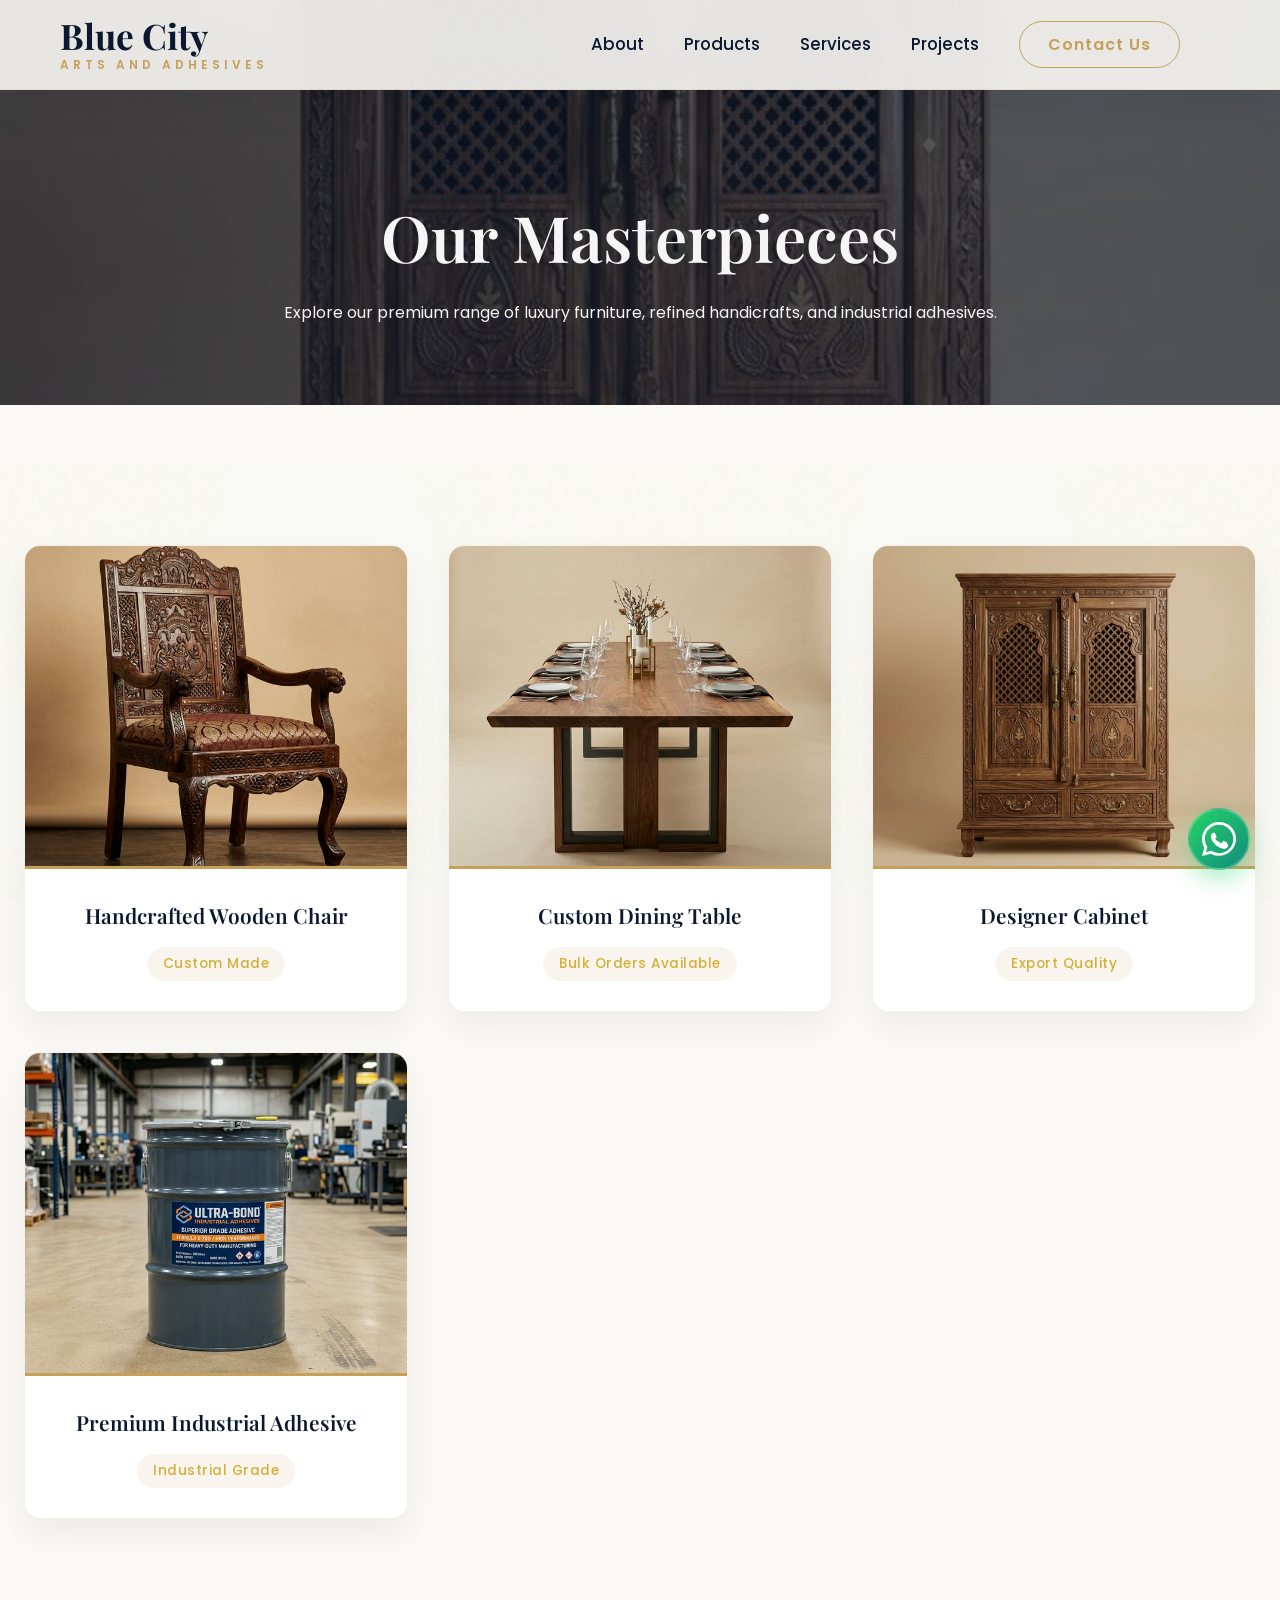
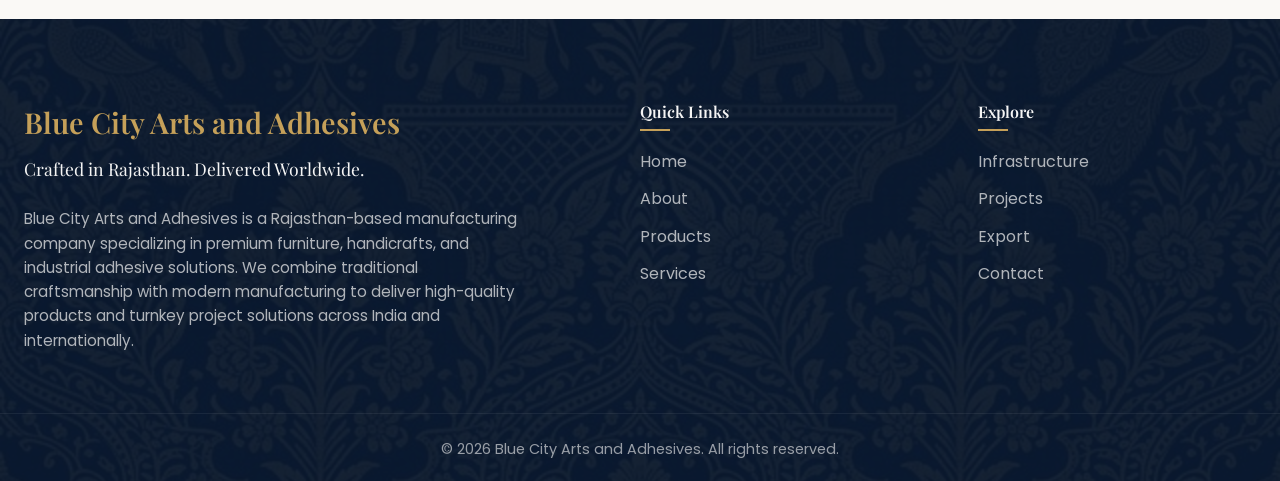
<file: products.html>
<!DOCTYPE html>
<html lang="en">
<head>
    <meta charset="UTF-8">
    <meta name="viewport" content="width=device-width, initial-scale=1.0">
    <title>Products | Blue City Arts and Adhesives</title>
    <!-- Fonts -->
    <link rel="preconnect" href="https://fonts.googleapis.com">
    <link rel="preconnect" href="https://fonts.gstatic.com" crossorigin>
    <link href="https://fonts.googleapis.com/css2?family=Playfair+Display:ital,wght@0,400;0,600;0,700;1,400&family=Poppins:wght@300;400;500;600&display=swap" rel="stylesheet">
    <link rel="stylesheet" href="style.css">
</head>
<body>
    <nav class="navbar">
        <div class="logo"><a href="index.html" style="color:inherit;text-decoration:none;">Blue City<span>Arts and Adhesives</span></a></div>
        <div class="nav-links">
            <a href="about.html">About</a>
            <a href="products.html">Products</a>
            <a href="services.html">Services</a>
            <a href="projects.html">Projects</a>
            <a href="contact.html" class="btn-outline">Contact Us</a>
        </div>
    </nav>

    <header class="page-header">
        <img src="assets/product_cabinet.png" alt="Products">
        <div class="container fade-in-up">
            <h1>Our Masterpieces</h1>
            <p>Explore our premium range of luxury furniture, refined handicrafts, and industrial adhesives.</p>
        </div>
    </header>

    <section class="page-content container pattern-bg-mandala text-center">
        <div class="content-grid delay-stagger">
            <div class="product-card fade-in-up">
                <img src="assets/product_chair.png" alt="Handcrafted Wooden Chair">
                <div class="product-info">
                    <h3>Handcrafted Wooden Chair</h3>
                    <p class="tag">Custom Made</p>
                </div>
            </div>
            <div class="product-card fade-in-up">
                <img src="assets/product_table.png" alt="Custom Dining Table">
                <div class="product-info">
                    <h3>Custom Dining Table</h3>
                    <p class="tag">Bulk Orders Available</p>
                </div>
            </div>
            <div class="product-card fade-in-up">
                <img src="assets/product_cabinet.png" alt="Designer Cabinet">
                <div class="product-info">
                    <h3>Designer Cabinet</h3>
                    <p class="tag">Export Quality</p>
                </div>
            </div>
            <div class="product-card fade-in-up">
                <img src="assets/product_adhesive.png" alt="Industrial Adhesive">
                <div class="product-info">
                    <h3>Premium Industrial Adhesive</h3>
                    <p class="tag">Industrial Grade</p>
                </div>
            </div>
        </div>
    </section>

    <!-- Footer -->
    <footer class="footer pattern-bg-block">
        <div class="footer-overlay"></div>
        <div class="container footer-content">
            <div class="footer-brand">
                <h3>Blue City Arts and Adhesives</h3>
                <p class="tagline">Crafted in Rajasthan. Delivered Worldwide.</p>
                <p class="desc">Blue City Arts and Adhesives is a Rajasthan-based manufacturing company specializing in premium furniture, handicrafts, and industrial adhesive solutions. We combine traditional craftsmanship with modern manufacturing to deliver high-quality products and turnkey project solutions across India and internationally.</p>
            </div>
            <div class="footer-links">
                <h4>Quick Links</h4>
                <ul>
                    <li><a href="index.html">Home</a></li>
                    <li><a href="about.html">About</a></li>
                    <li><a href="products.html">Products</a></li>
                    <li><a href="services.html">Services</a></li>
                </ul>
            </div>
            <div class="footer-links">
                <h4>Explore</h4>
                <ul>
                    <li><a href="infrastructure.html">Infrastructure</a></li>
                    <li><a href="projects.html">Projects</a></li>
                    <li><a href="export.html">Export</a></li>
                    <li><a href="contact.html">Contact</a></li>
                </ul>
            </div>
        </div>
        <div class="footer-bottom">
            <p>&copy; 2026 Blue City Arts and Adhesives. All rights reserved.</p>
        </div>
    </footer>
    <script src="script.js"></script>
</body>
</html>
</file>
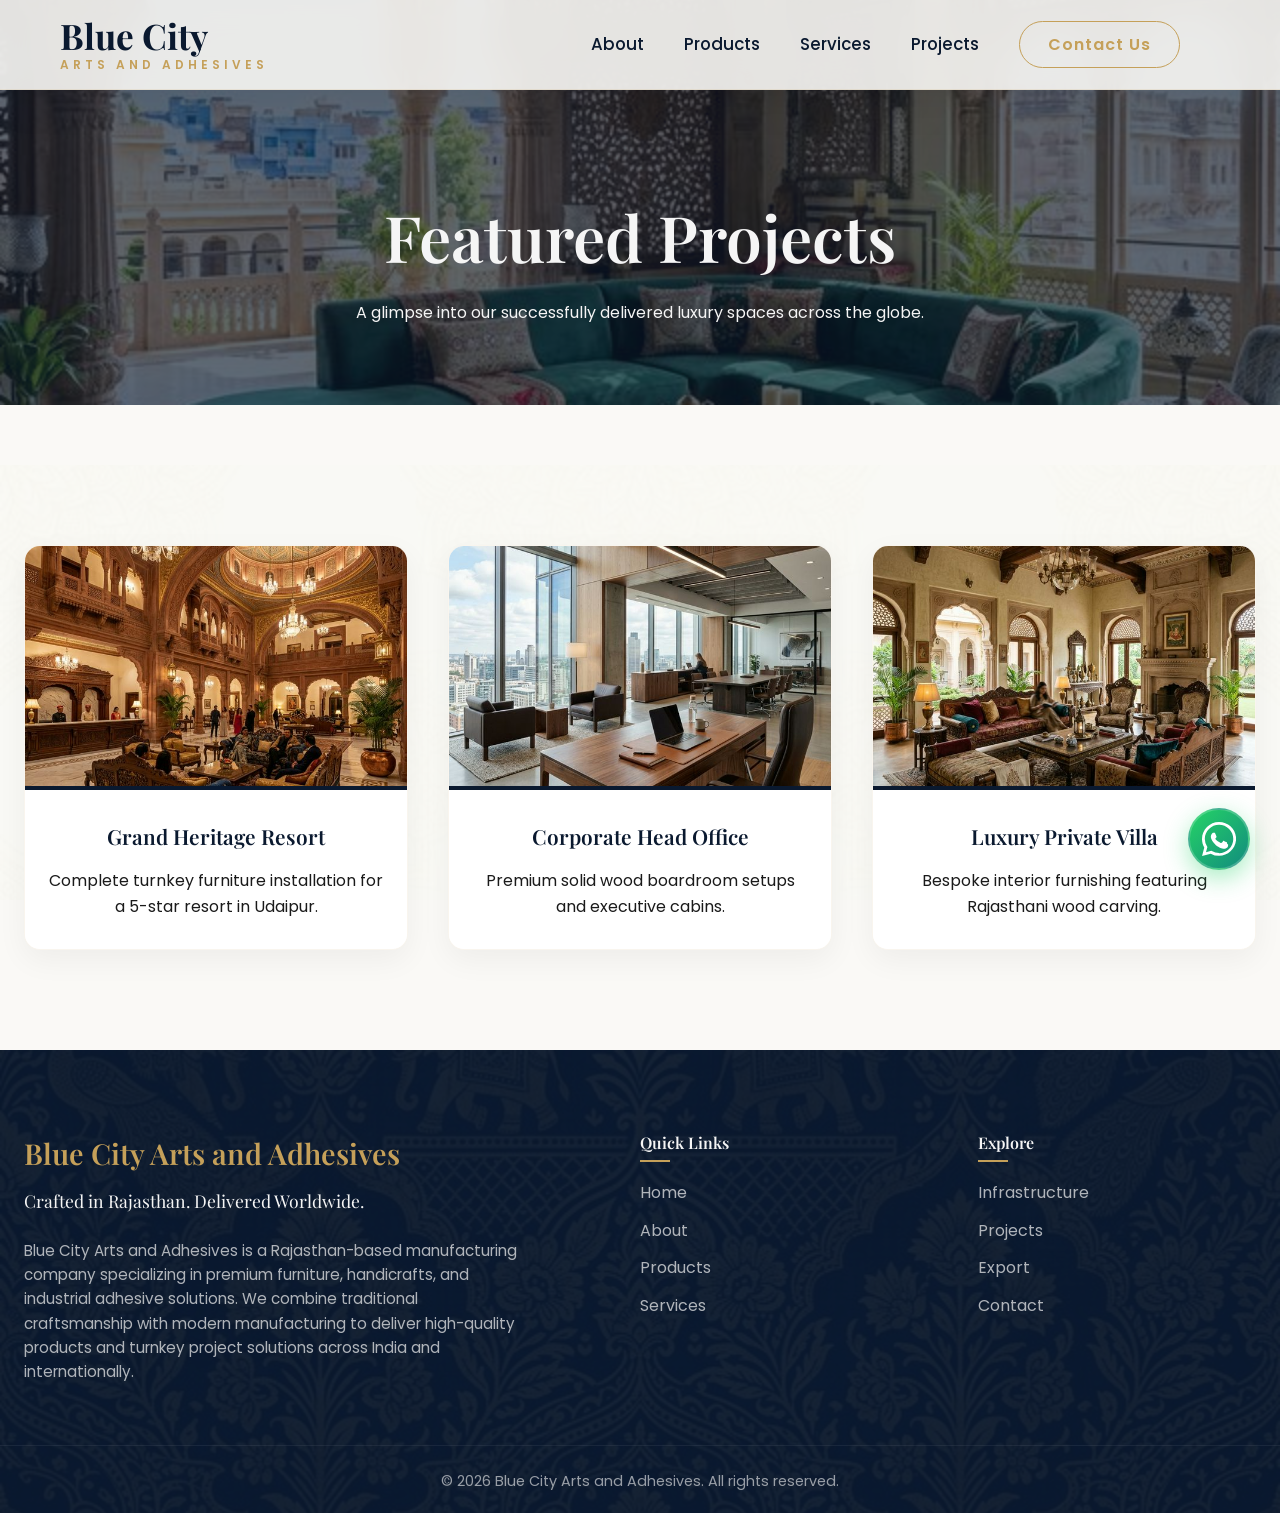
<file: projects.html>
<!DOCTYPE html>
<html lang="en">
<head>
    <meta charset="UTF-8">
    <meta name="viewport" content="width=device-width, initial-scale=1.0">
    <title>Projects | Blue City Arts and Adhesives</title>
    <!-- Fonts -->
    <link rel="preconnect" href="https://fonts.googleapis.com">
    <link rel="preconnect" href="https://fonts.gstatic.com" crossorigin>
    <link href="https://fonts.googleapis.com/css2?family=Playfair+Display:ital,wght@0,400;0,600;0,700;1,400&family=Poppins:wght@300;400;500;600&display=swap" rel="stylesheet">
    <link rel="stylesheet" href="style.css">
</head>
<body>
    <nav class="navbar">
        <div class="logo"><a href="index.html" style="color:inherit;text-decoration:none;">Blue City<span>Arts and Adhesives</span></a></div>
        <div class="nav-links">
            <a href="about.html">About</a>
            <a href="products.html">Products</a>
            <a href="services.html">Services</a>
            <a href="projects.html">Projects</a>
            <a href="contact.html" class="btn-outline">Contact Us</a>
        </div>
    </nav>

    <header class="page-header">
        <img src="assets/feature_sofa.png" alt="Projects">
        <div class="container fade-in-up">
            <h1>Featured Projects</h1>
            <p>A glimpse into our successfully delivered luxury spaces across the globe.</p>
        </div>
    </header>

    <section class="page-content container pattern-bg-mandala text-center">
        <div class="content-grid delay-stagger">
            <div class="expertise-card fade-in-up">
                <div class="card-img-wrapper">
                    <img src="assets/exp_hospitality.png" alt="Grand Heritage Resort" class="expertise-img">
                </div>
                <div class="expertise-content">
                    <h3>Grand Heritage Resort</h3>
                    <p>Complete turnkey furniture installation for a 5-star resort in Udaipur.</p>
                </div>
            </div>
            <div class="expertise-card fade-in-up">
                <div class="card-img-wrapper">
                    <img src="assets/exp_commercial.png" alt="Tech Corp HQ" class="expertise-img">
                </div>
                <div class="expertise-content">
                    <h3>Corporate Head Office</h3>
                    <p>Premium solid wood boardroom setups and executive cabins.</p>
                </div>
            </div>
            <div class="expertise-card fade-in-up">
                <div class="card-img-wrapper">
                    <img src="assets/exp_residential.png" alt="Luxury Villa" class="expertise-img">
                </div>
                <div class="expertise-content">
                    <h3>Luxury Private Villa</h3>
                    <p>Bespoke interior furnishing featuring Rajasthani wood carving.</p>
                </div>
            </div>
        </div>
    </section>

    <!-- Footer -->
    <footer class="footer pattern-bg-block">
        <div class="footer-overlay"></div>
        <div class="container footer-content">
            <div class="footer-brand">
                <h3>Blue City Arts and Adhesives</h3>
                <p class="tagline">Crafted in Rajasthan. Delivered Worldwide.</p>
                <p class="desc">Blue City Arts and Adhesives is a Rajasthan-based manufacturing company specializing in premium furniture, handicrafts, and industrial adhesive solutions. We combine traditional craftsmanship with modern manufacturing to deliver high-quality products and turnkey project solutions across India and internationally.</p>
            </div>
            <div class="footer-links">
                <h4>Quick Links</h4>
                <ul>
                    <li><a href="index.html">Home</a></li>
                    <li><a href="about.html">About</a></li>
                    <li><a href="products.html">Products</a></li>
                    <li><a href="services.html">Services</a></li>
                </ul>
            </div>
            <div class="footer-links">
                <h4>Explore</h4>
                <ul>
                    <li><a href="infrastructure.html">Infrastructure</a></li>
                    <li><a href="projects.html">Projects</a></li>
                    <li><a href="export.html">Export</a></li>
                    <li><a href="contact.html">Contact</a></li>
                </ul>
            </div>
        </div>
        <div class="footer-bottom">
            <p>&copy; 2026 Blue City Arts and Adhesives. All rights reserved.</p>
        </div>
    </footer>
    <script src="script.js"></script>
</body>
</html>
</file>
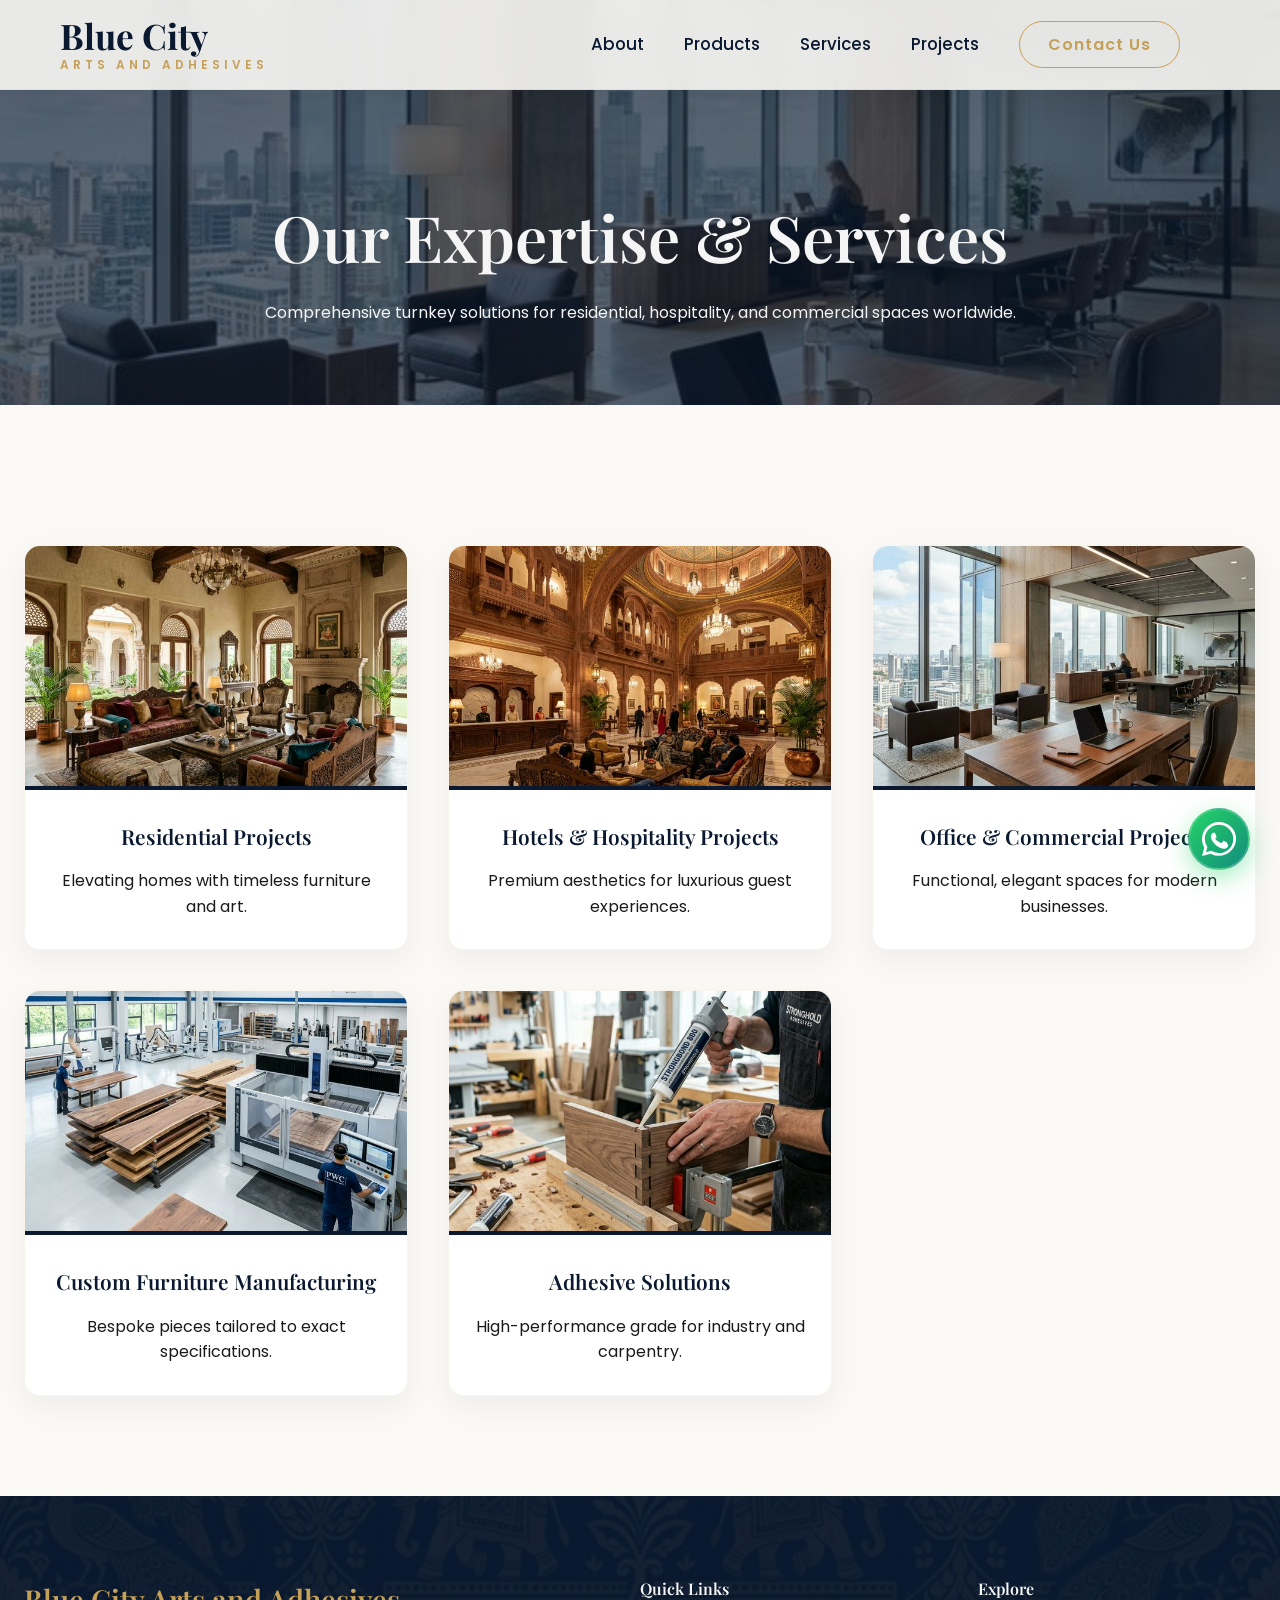
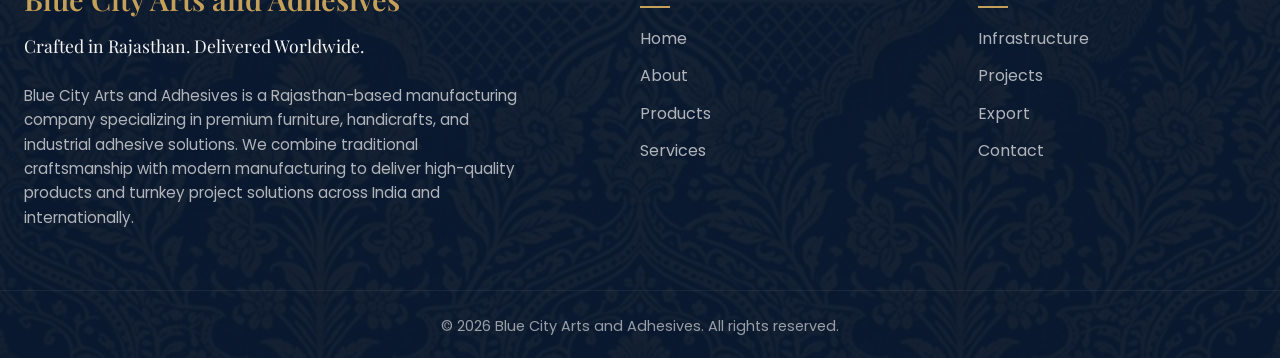
<file: services.html>
<!DOCTYPE html>
<html lang="en">
<head>
    <meta charset="UTF-8">
    <meta name="viewport" content="width=device-width, initial-scale=1.0">
    <title>Services | Blue City Arts and Adhesives</title>
    <!-- Fonts -->
    <link rel="preconnect" href="https://fonts.googleapis.com">
    <link rel="preconnect" href="https://fonts.gstatic.com" crossorigin>
    <link href="https://fonts.googleapis.com/css2?family=Playfair+Display:ital,wght@0,400;0,600;0,700;1,400&family=Poppins:wght@300;400;500;600&display=swap" rel="stylesheet">
    <link rel="stylesheet" href="style.css">
</head>
<body>
    <nav class="navbar">
        <div class="logo"><a href="index.html" style="color:inherit;text-decoration:none;">Blue City<span>Arts and Adhesives</span></a></div>
        <div class="nav-links">
            <a href="about.html">About</a>
            <a href="products.html">Products</a>
            <a href="services.html">Services</a>
            <a href="projects.html">Projects</a>
            <a href="contact.html" class="btn-outline">Contact Us</a>
        </div>
    </nav>

    <header class="page-header">
        <img src="assets/exp_commercial.png" alt="Services">
        <div class="container fade-in-up">
            <h1>Our Expertise & Services</h1>
            <p>Comprehensive turnkey solutions for residential, hospitality, and commercial spaces worldwide.</p>
        </div>
    </header>

    <section class="page-content container bg-beige">
        <div class="content-grid delay-stagger">
            <div class="expertise-card fade-in-up">
                <div class="card-img-wrapper">
                    <img src="assets/exp_residential.png" alt="Residential Projects" class="expertise-img">
                </div>
                <div class="expertise-content">
                    <h3>Residential Projects</h3>
                    <p>Elevating homes with timeless furniture and art.</p>
                </div>
            </div>
            <div class="expertise-card fade-in-up">
                <div class="card-img-wrapper">
                    <img src="assets/exp_hospitality.png" alt="Hotels & Hospitality Projects" class="expertise-img">
                </div>
                <div class="expertise-content">
                    <h3>Hotels & Hospitality Projects</h3>
                    <p>Premium aesthetics for luxurious guest experiences.</p>
                </div>
            </div>
            <div class="expertise-card fade-in-up">
                <div class="card-img-wrapper">
                    <img src="assets/exp_commercial.png" alt="Office & Commercial Projects" class="expertise-img">
                </div>
                <div class="expertise-content">
                    <h3>Office & Commercial Projects</h3>
                    <p>Functional, elegant spaces for modern businesses.</p>
                </div>
            </div>
            <div class="expertise-card fade-in-up">
                <div class="card-img-wrapper">
                    <img src="assets/exp_manufacturing.png" alt="Custom Furniture Manufacturing" class="expertise-img">
                </div>
                <div class="expertise-content">
                    <h3>Custom Furniture Manufacturing</h3>
                    <p>Bespoke pieces tailored to exact specifications.</p>
                </div>
            </div>
            <div class="expertise-card fade-in-up">
                <div class="card-img-wrapper">
                    <img src="assets/exp_adhesive.png" alt="Adhesive Solutions" class="expertise-img">
                </div>
                <div class="expertise-content">
                    <h3>Adhesive Solutions</h3>
                    <p>High-performance grade for industry and carpentry.</p>
                </div>
            </div>
        </div>
    </section>

    <!-- Footer -->
    <footer class="footer pattern-bg-block">
        <div class="footer-overlay"></div>
        <div class="container footer-content">
            <div class="footer-brand">
                <h3>Blue City Arts and Adhesives</h3>
                <p class="tagline">Crafted in Rajasthan. Delivered Worldwide.</p>
                <p class="desc">Blue City Arts and Adhesives is a Rajasthan-based manufacturing company specializing in premium furniture, handicrafts, and industrial adhesive solutions. We combine traditional craftsmanship with modern manufacturing to deliver high-quality products and turnkey project solutions across India and internationally.</p>
            </div>
            <div class="footer-links">
                <h4>Quick Links</h4>
                <ul>
                    <li><a href="index.html">Home</a></li>
                    <li><a href="about.html">About</a></li>
                    <li><a href="products.html">Products</a></li>
                    <li><a href="services.html">Services</a></li>
                </ul>
            </div>
            <div class="footer-links">
                <h4>Explore</h4>
                <ul>
                    <li><a href="infrastructure.html">Infrastructure</a></li>
                    <li><a href="projects.html">Projects</a></li>
                    <li><a href="export.html">Export</a></li>
                    <li><a href="contact.html">Contact</a></li>
                </ul>
            </div>
        </div>
        <div class="footer-bottom">
            <p>&copy; 2026 Blue City Arts and Adhesives. All rights reserved.</p>
        </div>
    </footer>
    <script src="script.js"></script>
</body>
</html>
</file>
<file: style.css>
:root {
    --primary-blue: #0A192F;
    --primary-blue-light: #1A365D;
    --primary-gold: #C5A059;
    --primary-gold-dim: #D4AF37;
    --bg-beige: #FAF9F6;
    --bg-light: #FFFFFF;
    --text-dark: #1A1A1A;
    --text-light: #F5F5F5;
    
    --font-heading: 'Playfair Display', serif;
    --font-body: 'Poppins', sans-serif;
    
    --spacing-section: 100px 0;
    --vh: 1vh;
}

* { margin: 0; padding: 0; box-sizing: border-box; }

body {
    font-family: var(--font-body);
    color: var(--text-dark);
    background-color: var(--bg-beige);
    line-height: 1.6;
    overflow-x: hidden;
    scroll-behavior: smooth;
    -webkit-text-size-adjust: 100%;
    -webkit-tap-highlight-color: transparent;
}

h1, h2, h3, h4, h5, h6 {
    font-family: var(--font-heading);
    color: var(--primary-blue);
    font-weight: 600;
}

a { text-decoration: none; color: inherit; transition: color 0.3s ease; }
img { max-width: 100%; height: auto; display: block; }

/* Overflow safety for all screens */
html, body {
    width: 100%;
    max-width: 100%;
    overflow-x: hidden;
}

.container { max-width: 1280px; margin: 0 auto; padding: 0 clamp(12px, 5vw, 24px); }
.text-center { text-align: center; }
.bg-beige { background-color: var(--bg-beige); }
.relative { position: relative; }
.z-index-1 { z-index: 1; }

/* Enhanced touch interactions and accessibility */
*:focus-visible {
    outline: 2px solid var(--primary-gold);
    outline-offset: 2px;
}

button, .btn-primary, .btn-secondary, .btn-outline, a[role="button"],
input, textarea, select {
    touch-action: manipulation;
}

/* Reduce motion for users who prefer it */
@media (prefers-reduced-motion: reduce) {
    * {
        animation: none !important;
        transition: none !important;
    }
}

.btn-primary, .btn-secondary, .btn-outline {
    display: inline-flex; align-items: center; justify-content: center;
    padding: 14px 32px; font-weight: 500; border-radius: 4px;
    transition: all 0.3s ease; cursor: pointer; font-size: 1rem;
    position: relative; overflow: hidden; z-index: 1;
}
.btn-primary { background-color: var(--primary-blue); color: var(--text-light); border: none; }
.btn-primary:hover { background-color: var(--primary-gold); color: var(--primary-blue); transform: translateY(-2px); box-shadow: 0 10px 20px rgba(10, 25, 47, 0.2); }
.btn-secondary { background-color: var(--primary-gold); color: var(--primary-blue); border: none; }
.btn-secondary:hover { background-color: var(--bg-light); transform: translateY(-2px); }
.btn-outline { background-color: transparent; color: var(--primary-gold); border: 1.5px solid var(--primary-gold); border-radius: 30px; padding: 10px 28px; font-weight: 600; letter-spacing: 1px; transition: all 0.3s cubic-bezier(0.165, 0.84, 0.44, 1); }
.btn-outline:hover { background-color: var(--primary-gold); color: var(--text-light); transform: translateY(-3px); box-shadow: 0 8px 25px rgba(197, 160, 89, 0.4); }

h1 { font-size: clamp(2.5rem, 5vw, 4.5rem); line-height: 1.2; margin-bottom: 24px; color: var(--text-light); }
h2 { font-size: clamp(1.5rem, 4vw, 3rem); margin-bottom: 32px; position: relative; display: inline-block; }
h2::after {
    content: ''; position: absolute; bottom: -10px; left: 50%; transform: translateX(-50%);
    width: clamp(40px, 60px, 60px); height: 3px; background-color: var(--primary-gold);
}

/* Ultra Premium Navbar Upgrade */
.navbar { position: fixed; top: 0; width: 100%; display: flex; justify-content: space-between; align-items: center; padding: 18px 60px; background-color: rgba(250, 249, 246, 0.9); backdrop-filter: blur(15px); border-bottom: 1px solid rgba(197, 160, 89, 0.15); z-index: 1000; box-shadow: 0 15px 40px rgba(0,0,0,0.06); transition: all 0.4s ease; }
.navbar.scrolled { padding: 12px 60px; background-color: rgba(250, 249, 246, 0.98); box-shadow: 0 10px 30px rgba(0,0,0,0.08); }
.logo { font-size: 2.2rem; font-weight: 700; color: var(--primary-blue); font-family: var(--font-heading); }
.logo a { display: flex; flex-direction: column; align-items: flex-start; line-height: 1; text-decoration: none; color: inherit; transition: opacity 0.3s; }
.logo a:hover { opacity: 0.8; }
.logo span { font-size: 0.75rem; font-family: var(--font-body); font-weight: 600; color: var(--primary-gold); letter-spacing: 4px; text-transform: uppercase; margin-top: 6px; }

.nav-links { display: flex; gap: 40px; align-items: center; margin-left: auto; margin-right: 40px; }
.nav-links a:not(.btn-outline) { position: relative; text-decoration: none; color: var(--primary-blue); font-weight: 500; font-size: 1.05rem; transition: color 0.3s; padding: 8px 0; }
.nav-links a:not(.btn-outline)::after { content: ''; position: absolute; width: 0; height: 2px; bottom: 0; left: 50%; background-color: var(--primary-gold); transition: all 0.3s cubic-bezier(0.165, 0.84, 0.44, 1); transform: translateX(-50%); }
.nav-links a:not(.btn-outline):hover { color: var(--primary-gold); }
.nav-links a:not(.btn-outline):hover::after { width: 100%; }

.fade-in-up { opacity: 0; transform: translateY(30px); transition: opacity 0.8s ease, transform 0.8s ease; }
.fade-in-left { opacity: 0; transform: translateX(-40px); transition: opacity 0.8s ease, transform 0.8s ease; }
.fade-in-right { opacity: 0; transform: translateX(40px); transition: opacity 0.8s ease, transform 0.8s ease; }
.visible { opacity: 1; transform: translate(0); }

.hero { position: relative; height: 100vh; min-height: 700px; display: flex; align-items: center; justify-content: center; text-align: center; padding-top: 80px; overflow: hidden; }
.hero-bg { position: absolute; top: 0; left: 0; width: 100%; height: 100%; object-fit: cover; z-index: -2; transform: scale(1.05); animation: slowZoom 20s infinite alternate; }
@keyframes slowZoom { 0% { transform: scale(1.05); } 100% { transform: scale(1.15); } }
.hero-overlay { position: absolute; top: 0; left: 0; width: 100%; height: 100%; background: linear-gradient(rgba(10, 25, 47, 0.7), rgba(10, 25, 47, 0.4)); z-index: -1; }
.hero-content { max-width: 900px; padding: 0 20px; }
.hero p { color: var(--text-light); font-size: 1.25rem; margin-bottom: 40px; font-weight: 300; letter-spacing: 1px; }
.hero-buttons { display: flex; gap: 20px; justify-content: center; }

.about { padding: var(--spacing-section); position: relative; }
.pattern-bg-mandala { position: relative; z-index: 1; }
.pattern-bg-mandala::before {
    content: ''; position: absolute; top: 0; left: 0; right: 0; bottom: 0;
    background-image: url('assets/mandala_pattern.png'); background-size: cover; background-position: center; border-image: fill; background-attachment: fixed; opacity: 0.15; z-index: -1; pointer-events: none;
}
.section-flex { display: flex; align-items: center; gap: 60px; }
.about-text { flex: 1; }
.about-text h2::after { left: 0; transform: none; }
.about-text p { font-size: 1.1rem; color: #444; }
.about-visual { flex: 1; display: flex; justify-content: center; position: relative; }
.jharokha-frame { position: relative; padding: 10px; border: 2px solid var(--primary-gold); border-radius: 200px 200px 0 0; overflow: hidden; height: 600px; width: 400px; background-color: var(--bg-light); z-index: 2; box-shadow: 0 20px 40px rgba(0,0,0,0.1); }
.jharokha-frame img { border-radius: 190px 190px 0 0; width: 100%; height: 100%; object-fit: cover; transition: transform 0.5s ease; }
.jharokha-frame:hover img { transform: scale(1.05); }

/* Stats Section Redesign */
.stats { position: relative; color: var(--text-light); padding: 100px 0; }
.stats-grid { display: grid; grid-template-columns: repeat(auto-fit, minmax(220px, 1fr)); gap: 30px; text-align: center; }
.stat-card { background: rgba(255, 255, 255, 0.05); backdrop-filter: blur(12px); border: 1px solid rgba(197, 160, 89, 0.2); padding: 40px 20px; border-radius: 16px; transition: all 0.4s cubic-bezier(0.165, 0.84, 0.44, 1); }
.stat-card:hover { transform: translateY(-10px); background: rgba(197, 160, 89, 0.15); border-color: var(--primary-gold); box-shadow: 0 15px 35px rgba(0,0,0,0.3); }
.stat-card h3 { font-size: 3.5rem; color: var(--primary-gold); display: inline-block; margin-bottom: 5px; font-family: var(--font-heading); text-shadow: 0 4px 15px rgba(197, 160, 89, 0.4); line-height: 1; }
.stat-card span { font-size: 2.5rem; color: var(--primary-gold); font-family: var(--font-heading); vertical-align: super; margin-left: 2px; }
.stat-card p { font-size: 0.95rem; letter-spacing: 2px; text-transform: uppercase; margin: 0; color: rgba(255,255,255,0.9); font-weight: 500; }

.feature-section { padding: var(--spacing-section); background-color: var(--bg-light); }
.feature-container { display: grid; grid-template-columns: 1fr 1fr; gap: 60px; align-items: center; }
.feature-image img { border-radius: 4px; box-shadow: 0 20px 40px rgba(0,0,0,0.1); transition: transform 0.5s; object-fit: cover; height: 600px; width: 100%; }
.feature-image img:hover { transform: scale(1.02); }
.feature-content h2::after { left: 0; transform: none; }
.feature-content p { margin-bottom: 30px; font-size: 1.1rem; color: #555; }

.products { padding: var(--spacing-section); }

/* Carousels */
.carousel-container { position: relative; display: flex; align-items: center; width: 100%; margin-top: 40px; padding: 0 10px; }
.carousel-track { display: flex; overflow-x: auto; scroll-behavior: smooth; gap: 30px; padding: 20px 0; scroll-snap-type: x mandatory; width: 100%; -ms-overflow-style: none; scrollbar-width: none; }
.carousel-track::-webkit-scrollbar { display: none; }
.carousel-track > * { flex: 0 0 320px; scroll-snap-align: start; }
.carousel-btn { background: var(--primary-gold); color: var(--primary-blue); border: none; border-radius: 50%; width: 48px; height: 48px; font-size: 1.5rem; cursor: pointer; position: absolute; z-index: 10; display: flex; align-items: center; justify-content: center; box-shadow: 0 5px 15px rgba(0,0,0,0.1); transition: transform 0.3s, background 0.3s; }
.carousel-btn:hover { transform: scale(1.1); background: var(--primary-blue); color: var(--primary-gold); }
.prev-btn { left: -10px; }
.next-btn { right: -10px; }

/* Multi-Page Header and Content Components */
.page-header { position: relative; height: 45vh; min-height: 400px; display: flex; align-items: center; justify-content: center; text-align: center; padding-top: 80px; background-color: var(--primary-blue); color: var(--text-light); overflow: hidden; margin-bottom: 60px; }
.page-header img { position: absolute; top: 0; left: 0; width: 100%; height: 100%; object-fit: cover; z-index: 0; opacity: 0.35; }
.page-header .container { position: relative; z-index: 1; margin-top: 40px; }
.page-content { padding: 40px 24px 100px; }
.content-grid { display: grid; grid-template-columns: repeat(auto-fit, minmax(300px, 1fr)); gap: 40px; margin-top: 40px; }
.text-content p { margin-bottom: 20px; font-size: 1.15rem; color: #444; }
.contact-form { max-width: 600px; margin: 0 auto; background: var(--bg-light); padding: 50px; border-radius: 16px; box-shadow: 0 10px 40px rgba(0,0,0,0.08); border: 1px solid rgba(197, 160, 89, 0.2); }
.form-group { margin-bottom: 24px; text-align: left; }
.form-group label { display: block; margin-bottom: 10px; font-weight: 500; color: var(--primary-blue-light); }
.form-group input, .form-group textarea, .form-select { width: 100%; padding: 14px 20px; border: 1px solid rgba(10, 25, 47, 0.1); border-radius: 8px; font-family: var(--font-body); font-size: 1rem; background-color: var(--bg-beige); transition: border-color 0.3s, box-shadow 0.3s; }
.form-group input:focus, .form-group textarea:focus, .form-select:focus { outline: none; border-color: var(--primary-gold); box-shadow: 0 0 0 4px rgba(197, 160, 89, 0.1); }
.form-group textarea { height: 160px; resize: vertical; }

/* Contact Page Improvements */
.contact-wrapper { display: grid; grid-template-columns: 1fr 1.2fr; gap: 0; align-items: stretch; background: rgba(255,255,255,0.9); backdrop-filter: blur(10px); border-radius: 20px; box-shadow: 0 20px 50px rgba(0,0,0,0.05); border: 1px solid rgba(197, 160, 89, 0.15); overflow: hidden; margin-top: -100px; position: relative; z-index: 10; margin-bottom: 40px; }
.contact-info { background: var(--primary-blue); color: var(--text-light); padding: 50px 40px; display: flex; flex-direction: column; justify-content: center; position: relative; overflow: hidden; }
.contact-info::before { content: ""; position: absolute; top: 0; right: 0; width: 100%; height: 100%; background: url('assets/mandala_pattern.png') no-repeat right bottom; background-size: cover; opacity: 0.1; z-index: 0; }
.contact-info > * { position: relative; z-index: 1; }
.contact-info h2 { color: var(--primary-gold); font-size: 2.2rem; margin-bottom: 15px; font-weight: 700; }
.contact-info > p { color: rgba(255,255,255,0.85); margin-bottom: 40px; font-size: 1.1rem; line-height: 1.6; }
.info-item { display: flex; align-items: flex-start; margin-bottom: 35px; }
.info-icon { background: rgba(197, 160, 89, 0.2); width: 48px; height: 48px; border-radius: 50%; display: flex; align-items: center; justify-content: center; font-size: 1.4rem; margin-right: 20px; color: var(--primary-gold); flex-shrink: 0; }
.info-item h4 { color: var(--text-light); font-size: 1.15rem; margin-bottom: 6px; font-family: var(--font-body); font-weight: 600; letter-spacing: 0.3px; }
.info-item p { color: rgba(255,255,255,0.75); font-size: 0.95rem; line-height: 1.6; margin: 0; }

.contact-form { padding: 50px; background: transparent; box-shadow: none; border: none; margin: 0; max-width: 100%; }
.contact-form h2 { color: var(--primary-blue); margin-bottom: 30px; font-size: 2.2rem; font-weight: 700; }
.form-select { appearance: none; background-image: url("data:image/svg+xml;charset=UTF-8,%3csvg xmlns='http://www.w3.org/2000/svg' viewBox='0 0 24 24' fill='none' stroke='%230A192F' stroke-width='2' stroke-linecap='round' stroke-linejoin='round'%3e%3cpolyline points='6 9 12 15 18 9'%3e%3c/polyline%3e%3c/svg%3e"); background-repeat: no-repeat; background-position: right 18px center; background-size: 16px; cursor: pointer; color: #444; }

@media (max-width: 900px) {
    .contact-wrapper { grid-template-columns: 1fr; margin-top: 0; }
    .contact-info, .contact-form { padding: 40px 30px; }
}

/* WhatsApp Float Premium */
.whatsapp-float {
    position: fixed; width: 62px; height: 62px; bottom: 30px; right: 30px;
    background: linear-gradient(135deg, #25d366, #128c7e);
    color: #FFF; border-radius: 50%;
    box-shadow: 0px 8px 25px rgba(37, 211, 102, 0.4);
    z-index: 10000; display: flex; align-items: center; justify-content: center;
    transition: all 0.3s cubic-bezier(0.165, 0.84, 0.44, 1);
    border: 2px solid rgba(255,255,255,0.2);
    animation: wa-pulse 2s infinite;
}
.whatsapp-float:hover {
    transform: translateY(-5px) scale(1.05);
    box-shadow: 0px 15px 35px rgba(37, 211, 102, 0.6);
    background: linear-gradient(135deg, #128c7e, #25d366);
    animation: none; /* stop pulsing on hover */
}
.whatsapp-float svg { width: 34px; height: 34px; fill: white; }

@keyframes wa-pulse {
    0% { box-shadow: 0 0 0 0 rgba(37, 211, 102, 0.6); }
    70% { box-shadow: 0 0 0 20px rgba(37, 211, 102, 0); }
    100% { box-shadow: 0 0 0 0 rgba(37, 211, 102, 0); }
}

/* ===== COMPREHENSIVE MOBILE-FIRST RESPONSIVENESS ===== */

/* Extra Small Devices (320px+) */
@media (max-width: 480px) {
    .container { padding: 0 16px; }
    
    /* Navbar Mobile Optimization */
    .navbar, .navbar.scrolled { 
        padding: 12px 16px; 
        flex-direction: row; 
        justify-content: space-between; 
    }
    .logo { font-size: 1.3rem; }
    .logo span { font-size: 0.55rem; letter-spacing: 1px; margin-top: 4px; }
    .hamburger { display: flex; margin-left: auto; }
    .nav-links { 
        position: fixed !important; 
        top: 0 !important; 
        left: 0 !important; 
        width: 100% !important; 
        height: 100vh !important; 
        background: rgba(10, 25, 47, 0.98) !important; 
        flex-direction: column !important; 
        justify-content: center !important; 
        align-items: center !important; 
        transform: translateX(-120%) !important;
        transition: transform 0.4s cubic-bezier(0.165, 0.84, 0.44, 1) !important; 
        margin: 0 !important; 
        padding: 40px 20px !important; 
        gap: 25px !important; 
        z-index: 9999 !important;
        box-shadow: 20px 0 50px rgba(0,0,0,0.5) !important;
    }
    .nav-links.active { transform: translateX(0) !important; }
    .nav-links a:not(.btn-outline) { 
        color: var(--text-light) !important; 
        font-size: 1.1rem !important; 
    }
    .btn-outline { width: 90%; text-align: center; margin-top: 15px; }
    
    /* Typography Mobile */
    h1 { font-size: clamp(1.5rem, 6vw, 2.2rem); margin-bottom: 12px; line-height: 1.1; }
    h2 { font-size: clamp(1.4rem, 5vw, 1.8rem); margin-bottom: 16px; }
    h3 { font-size: 1.1rem; }
    p { font-size: 0.9rem; line-height: 1.4; }
    
    /* Spacing & Layout */
    :root { --spacing-section: 40px 0; }
    .hero { 
        min-height: 450px; 
        padding-top: 60px; 
        height: auto;
    }
    .hero-content { padding: 0 12px; }
    .hero p { font-size: 0.9rem; margin-bottom: 18px; line-height: 1.4; }
    .hero-buttons { 
        flex-direction: column; 
        gap: 10px; 
        width: 100%;
        max-width: 100%;
        margin: 0 auto;
    }
    .btn-primary, .btn-secondary, .btn-outline {
        padding: 11px 16px;
        font-size: 0.85rem;
        width: 100%;
        border-radius: 3px;
    }
    
    /* Section Flex Mobile */
    .section-flex { 
        flex-direction: column; 
        gap: 24px; 
        text-align: center; 
    }
    .about-visual { order: -1; }
    .jharokha-frame { 
        height: 250px; 
        width: 90vw; 
        max-width: 260px;
        border-radius: 125px 125px 0 0;
        margin: 0 auto;
        padding: 8px;
    }
    
    /* Feature Container Mobile */
    .feature-container { 
        grid-template-columns: 1fr; 
        gap: 30px; 
    }
    .feature-image img { height: 280px; }
    .feature-content h2, .feature-content p { text-align: center; }
    
    /* Stats Grid Mobile */
    .stats { padding: 30px 0; }
    .stats-grid { 
        grid-template-columns: repeat(2, 1fr); 
        gap: 12px;
    }
    .stat-card { 
        padding: 20px 12px; 
        border-radius: 10px;
    }
    .stat-card h3 { font-size: 1.7rem; }
    .stat-card span { font-size: 1.2rem; }
    .stat-card p { font-size: 0.7rem; letter-spacing: 0.5px; }
    
    /* Carousel Mobile */
    .carousel-container { padding: 0; overflow: hidden; }
    .carousel-track { gap: 12px; padding: 12px 0; }
    .carousel-track > * { flex: 0 0 calc(100vw - 60px); max-width: calc(100vw - 60px); }
    .carousel-btn { 
        width: 32px; 
        height: 32px; 
        font-size: 1rem;
    }
    .prev-btn { left: 0; }
    .next-btn { right: 0; }
    
    /* Product Cards Mobile */
    .product-card img { height: 180px; }
    .product-info { padding: 16px 12px; }
    .product-info h3 { font-size: 1rem; margin-bottom: 8px; line-height: 1.2; }
    .tag { padding: 4px 10px; font-size: 0.7rem; }
    
    /* Contact Form Mobile */
    .contact-form { 
        padding: 24px 16px; 
        max-width: 100%;
    }
    .form-group { margin-bottom: 18px; }
    .form-group input, 
    .form-group textarea, 
    .form-select { 
        padding: 11px 14px;
        font-size: 16px;
    }
    .form-group textarea { height: 100px; }
    
    /* Page Header Mobile */
    .page-header { 
        min-height: 280px; 
        height: auto;
        margin-bottom: 30px;
        padding-top: 60px;
    }
    .page-header h1 { font-size: clamp(1.5rem, 6vw, 2rem); }
    
    /* Testimonials Mobile */
    .testimonial-box { 
        padding: 24px 16px; 
        margin: 30px auto 0;
        border-radius: 10px;
    }
    .quote-mark { font-size: 2rem; left: 10px; top: -15px; }
    .testimonial-box p { font-size: 0.9rem; margin-bottom: 14px; }
    
    /* CTA Mobile */
    .cta { padding: 60px 0; }
    .cta h2 { font-size: 1.5rem; margin-bottom: 16px; }
    .cta p { font-size: 1rem; margin-bottom: 30px; }
    
    /* Footer Mobile */
    .footer { padding: 60px 0 15px; }
    .footer-content { 
        grid-template-columns: 1fr; 
        gap: 30px; 
        margin-bottom: 40px;
    }
    .footer-brand h3 { font-size: 1.4rem; }
    .footer-brand .tagline { font-size: 0.95rem; }
    .footer-links h4 { font-size: 1.05rem; }
    .footer-bottom { font-size: 0.8rem; padding-top: 16px; }
    
    /* Expertise Cards Mobile */
    .expertise-card { border-radius: 10px; }
    .card-img-wrapper { height: 150px; }
    .expertise-content { padding: 16px 12px; }
    .expertise-content h3 { font-size: 1rem; margin-bottom: 8px; }
    .expertise-content p { font-size: 0.85rem; }
    
    /* About Visual Order */
    .about-text h2::after { left: 0; transform: none; }
    
    /* Enhanced Touch Targets */
    button, .btn-primary, .btn-secondary, .btn-outline, a[role="button"] { 
        min-height: 44px;
        min-width: 44px;
    }
    
    /* WhatsApp Button Mobile */
    .whatsapp-float { 
        width: 48px; 
        height: 48px; 
        bottom: 12px; 
        right: 12px; 
    }
    .whatsapp-float svg { width: 24px; height: 24px; }
    
    /* Reduce section padding on tiny screens */
    .about { padding: 40px 0; }
    .feature-section { padding: 40px 0; }
    .products { padding: 40px 0; }
    .expertise { padding: 40px 0; }
    .testimonials { padding: 40px 0; }
    .cta { padding: 50px 0; }
    .footer { padding: 50px 0 12px; }
    
    /* Text overflow prevention */
    h1, h2, h3 { word-break: break-word; overflow-wrap: break-word; }
    
    /* Better focus states for mobile */
    input:focus, textarea:focus, select:focus {
        font-size: 16px;
    }
}

/* Small Devices (481px - 768px) */
@media (min-width: 481px) and (max-width: 768px) {
    .container { padding: 0 18px; }
    
    /* Navbar Tablet */
    .navbar, .navbar.scrolled { 
        padding: 14px 20px; 
    }
    .logo { font-size: 1.4rem; }
    .logo span { font-size: 0.55rem; letter-spacing: 1.5px; }
    .hamburger { display: flex; margin-left: auto; }
    .nav-links { 
        position: fixed !important; 
        top: 0 !important; 
        left: 0 !important; 
        width: 75% !important; 
        height: 100vh !important; 
        background: rgba(10, 25, 47, 0.98) !important; 
        flex-direction: column !important; 
        justify-content: center !important; 
        align-items: center !important; 
        transform: translateX(-120%) !important;
        transition: transform 0.4s cubic-bezier(0.165, 0.84, 0.44, 1) !important; 
        margin: 0 !important; 
        padding: 40px !important; 
        gap: 25px !important; 
        z-index: 9999 !important;
    }
    .nav-links.active { transform: translateX(0) !important; }
    .nav-links a:not(.btn-outline) { 
        color: var(--text-light) !important; 
        font-size: 1.15rem !important; 
    }
    .btn-outline { width: 80%; text-align: center; margin-top: 16px; }
    
    /* Typography Tablet */
    h1 { font-size: 1.9rem; margin-bottom: 16px; }
    h2 { font-size: 1.6rem; margin-bottom: 22px; }
    h3 { font-size: 1.2rem; }
    
    /* Spacing & Layout */
    :root { --spacing-section: 60px 0; }
    .hero { 
        min-height: 520px; 
        padding-top: 75px;
    }
    .hero p { font-size: 1.05rem; margin-bottom: 28px; }
    .hero-buttons { 
        flex-direction: row;
        flex-wrap: wrap;
        gap: 14px;
        justify-content: center;
    }
    .btn-primary, .btn-secondary, .btn-outline {
        padding: 12px 26px;
        font-size: 0.93rem;
    }
    
    /* Section Flex Tablet */
    .section-flex { 
        flex-direction: column; 
        gap: 36px; 
        text-align: center;
    }
    .about-visual { order: -1; }
    .jharokha-frame { 
        height: 330px; 
        width: 100%; 
        max-width: 300px;
        border-radius: 165px 165px 0 0;
    }
    
    /* Feature Container Tablet */
    .feature-container { 
        grid-template-columns: 1fr; 
        gap: 32px; 
    }
    .feature-image img { height: 330px; }
    .feature-content h2, .feature-content p { text-align: center; }
    
    /* Stats Grid Tablet */
    .stats { padding: 45px 0; }
    .stats-grid { 
        grid-template-columns: repeat(3, 1fr); 
        gap: 20px;
    }
    .stat-card { 
        padding: 28px 16px; 
        border-radius: 12px;
    }
    .stat-card h3 { font-size: 2.2rem; }
    .stat-card p { font-size: 0.85rem; }
    
    /* Carousel Tablet */
    .carousel-track > * { flex: 0 0 260px; }
    .carousel-btn { 
        width: 40px; 
        height: 40px; 
        font-size: 1.3rem;
    }
    
    /* Product Cards Tablet */
    .product-card img { height: 240px; }
    .product-info { padding: 22px 18px; }
    .product-info h3 { font-size: 1.1rem; }
    
    /* Contact Form Tablet */
    .contact-form { 
        padding: 38px; 
        max-width: 100%;
    }
    .form-group input, 
    .form-group textarea, 
    .form-select { 
        padding: 12px 16px;
    }
    .form-group textarea { height: 130px; }
    
    /* Page Header Tablet */
    .page-header { 
        min-height: 310px; 
        margin-bottom: 42px;
        padding-top: 75px;
    }
    .page-header h1 { font-size: 1.9rem; }
    
    /* Testimonials Tablet */
    .testimonial-box { 
        padding: 38px; 
        margin: 45px auto 0;
    }
    .quote-mark { font-size: 3.5rem; left: 22px; }
    .testimonial-box p { font-size: 1.05rem; margin-bottom: 18px; }
    
    /* CTA Tablet */
    .cta { padding: 70px 0; }
    .cta h2 { font-size: 1.7rem; margin-bottom: 18px; }
    .cta p { font-size: 1.05rem; margin-bottom: 32px; }
    
    /* Footer Tablet */
    .footer { padding: 65px 0 16px; }
    .footer-content { 
        grid-template-columns: 1fr; 
        gap: 36px; 
        margin-bottom: 45px;
    }
    .footer-brand h3 { font-size: 1.5rem; }
    
    /* Expertise Cards Tablet */
    .card-img-wrapper { height: 190px; }
    .expertise-content { padding: 22px 18px; }
    .expertise-content h3 { font-size: 1.15rem; margin-bottom: 12px; }
    
    /* WhatsApp Button Tablet */
    .whatsapp-float { 
        width: 54px; 
        height: 54px; 
        bottom: 18px; 
        right: 18px; 
    }
    .whatsapp-float svg { width: 29px; height: 29px; }
}

/* Medium Devices (769px - 1024px) */
@media (min-width: 769px) and (max-width: 1024px) {
    .container { padding: 0 24px; }
    
    /* Navbar Medium */
    .navbar, .navbar.scrolled { 
        padding: 16px 50px; 
    }
    
    /* Typography Medium */
    h1 { font-size: 2.3rem; }
    h2 { font-size: 1.85rem; margin-bottom: 28px; }
    
    /* Spacing & Layout */
    :root { --spacing-section: 80px 0; }
    .hero { min-height: 600px; }
    .hero-buttons { flex-direction: row; gap: 18px; }
    .btn-primary, .btn-secondary, .btn-outline {
        padding: 13px 30px;
        font-size: 0.98rem;
    }
    
    /* Section Flex Medium */
    .section-flex { 
        flex-direction: row;
        gap: 45px;
        text-align: left;
        align-items: center;
    }
    .about-visual { order: 0; margin-left: auto; }
    .about-text h2::after { left: 0; transform: none; }
    .jharokha-frame { 
        height: 450px; 
        width: 350px;
    }
    
    /* Feature Container Medium */
    .feature-container { 
        grid-template-columns: 1fr 1fr; 
        gap: 50px; 
    }
    .feature-image img { height: 450px; }
    
    /* Stats Grid Medium */
    .stats-grid { 
        grid-template-columns: repeat(4, 1fr); 
        gap: 28px;
    }
    .stat-card { padding: 35px 20px; }
    .stat-card h3 { font-size: 3rem; }
    
    /* Carousel Medium */
    .carousel-track > * { flex: 0 0 300px; }
    .carousel-btn { 
        width: 46px; 
        height: 46px; 
        font-size: 1.4rem;
    }
    
    /* Product Cards Medium */
    .product-card img { height: 300px; }
    .product-info { padding: 28px 24px; }
    
    /* Contact Form Medium */
    .contact-wrapper { grid-template-columns: 1fr 1.1fr; }
    .contact-info, .contact-form { padding: 45px 35px; }
    
    /* Page Header Medium */
    .page-header { min-height: 380px; }
    
    /* Footer Medium */
    .footer-content { 
        grid-template-columns: 2fr 1fr 1fr; 
        gap: 50px; 
    }
}

/* --- Mobile Responsiveness Enhancements --- */
.hamburger { display: none; flex-direction: column; cursor: pointer; gap: 6px; z-index: 2000; margin-left: auto; }
.hamburger span { width: 30px; height: 3px; background-color: var(--primary-gold); transition: all 0.3s ease; border-radius: 2px; }

.product-card { background: rgba(255, 255, 255, 0.8); backdrop-filter: blur(10px); border-radius: 16px; overflow: hidden; box-shadow: 0 15px 35px rgba(0,0,0,0.06); transition: all 0.4s cubic-bezier(0.165, 0.84, 0.44, 1); cursor: pointer; border: 1px solid rgba(197, 160, 89, 0.15); display: flex; flex-direction: column; }
.product-card:hover { transform: translateY(-12px); box-shadow: 0 30px 60px rgba(10, 25, 47, 0.12); border-color: rgba(197, 160, 89, 0.5); }
.product-card img { height: 320px; width: 100%; object-fit: cover; transition: transform 0.6s ease; }
.product-card:hover img { transform: scale(1.08); }
.product-info { padding: 30px 24px; text-align: center; background: var(--bg-light); position: relative; z-index: 2; border-top: 3px solid var(--primary-gold); }
.product-info h3 { font-size: 1.3rem; margin-bottom: 15px; }
.tag { display: inline-block; padding: 6px 16px; background-color: rgba(197, 160, 89, 0.1); color: var(--primary-gold-dim); font-size: 0.85rem; font-weight: 500; border-radius: 30px; letter-spacing: 0.5px; }

.expertise { padding: var(--spacing-section); }
.expertise-card { background: var(--bg-light); border-radius: 16px; box-shadow: 0 10px 30px rgba(0,0,0,0.05); border: 1px solid rgba(197, 160, 89, 0.1); transition: all 0.4s cubic-bezier(0.165, 0.84, 0.44, 1); position: relative; overflow: hidden; display: flex; flex-direction: column; }
.expertise-card:hover { transform: translateY(-10px); box-shadow: 0 20px 50px rgba(10, 25, 47, 0.1); border-color: var(--primary-gold); }
.card-img-wrapper { overflow: hidden; height: 240px; width: 100%; }
.expertise-img { width: 100%; height: 100%; object-fit: cover; transition: transform 0.6s ease; }
.expertise-card:hover .expertise-img { transform: scale(1.08); }
.expertise-content { padding: 30px 24px; text-align: center; background: var(--bg-light); flex-grow: 1; z-index: 1; position: relative; border-top: 4px solid var(--primary-blue); overflow: hidden; }
.expertise-content::before { content: ''; position: absolute; top: 0; left: 0; width: 100%; height: 0; background-color: var(--primary-blue); transition: height 0.4s ease; z-index: -1; }
.expertise-card:hover .expertise-content::before { height: 100%; }
.expertise-card h3 { margin-bottom: 15px; font-size: 1.3rem; transition: color 0.4s ease; }
.expertise-card p { transition: color 0.4s ease; }
.expertise-card:hover .expertise-content h3, .expertise-card:hover .expertise-content p { color: var(--text-light); }

.testimonials { padding: var(--spacing-section); }
.testimonial-box { max-width: 800px; margin: 60px auto 0; background: var(--bg-light); padding: 60px; border-radius: 12px; box-shadow: 0 20px 40px rgba(0,0,0,0.05); position: relative; border: 1px solid rgba(197, 160, 89, 0.2); }
.quote-mark { font-family: var(--font-heading); font-size: 6rem; color: var(--primary-gold); position: absolute; top: -30px; left: 40px; line-height: 1; opacity: 0.3; }
.testimonial-box p { font-size: 1.2rem; font-style: italic; color: #444; margin-bottom: 24px; position: relative; z-index: 1; }
.testimonial-box h4 { color: var(--primary-blue); font-weight: 600; }

.cta { position: relative; padding: 120px 0; background-image: url('assets/block_print.png'); background-size: cover; background-position: center; background-attachment: fixed; color: var(--text-light); display: flex; align-items: center; justify-content: center; text-align: center; z-index: 1; }
.cta-overlay { position: absolute; top: 0; left: 0; width: 100%; height: 100%; background: rgba(10, 25, 47, 0.85); z-index: 0; }
.cta h2 { color: var(--primary-gold); margin-bottom: 24px; z-index: 1; position: relative; display: inline-block;}
.cta h2::after { display: none; }
.cta p { font-size: 1.2rem; margin-bottom: 40px; max-width: 700px; margin-inline: auto; opacity: 0.9; z-index: 1; position: relative;}

.footer { position: relative; padding: 80px 0 20px; color: var(--text-light); background-image: url('assets/block_print.png'); background-size: cover; z-index: 1; }
.footer-overlay { position: absolute; top: 0; left: 0; width: 100%; height: 100%; background: rgba(10, 25, 47, 0.95); z-index: 0; }
.footer-content { position: relative; z-index: 1; display: grid; grid-template-columns: 2fr 1fr 1fr; gap: 60px; margin-bottom: 60px; }
.footer-brand h3 { color: var(--primary-gold); font-size: 1.8rem; margin-bottom: 10px; }
.footer-brand .tagline { font-family: var(--font-heading); font-size: 1.1rem; margin-bottom: 24px; color: var(--text-light); }
.footer-brand .desc { opacity: 0.7; font-size: 0.95rem; max-width: 500px; }
.footer-links h4 { color: var(--text-light); margin-bottom: 24px; position: relative; display: inline-block; }
.footer-links h4::after { content: ''; position: absolute; bottom: -6px; left: 0; width: 30px; height: 2px; background-color: var(--primary-gold); }
.footer-links ul { list-style: none; }
.footer-links li { margin-bottom: 12px; }
.footer-links a { opacity: 0.7; }
.footer-links a:hover { opacity: 1; color: var(--primary-gold); }
.footer-bottom { position: relative; z-index: 1; text-align: center; padding-top: 24px; border-top: 1px solid rgba(255,255,255,0.1); opacity: 0.6; font-size: 0.9rem; }
</file>
